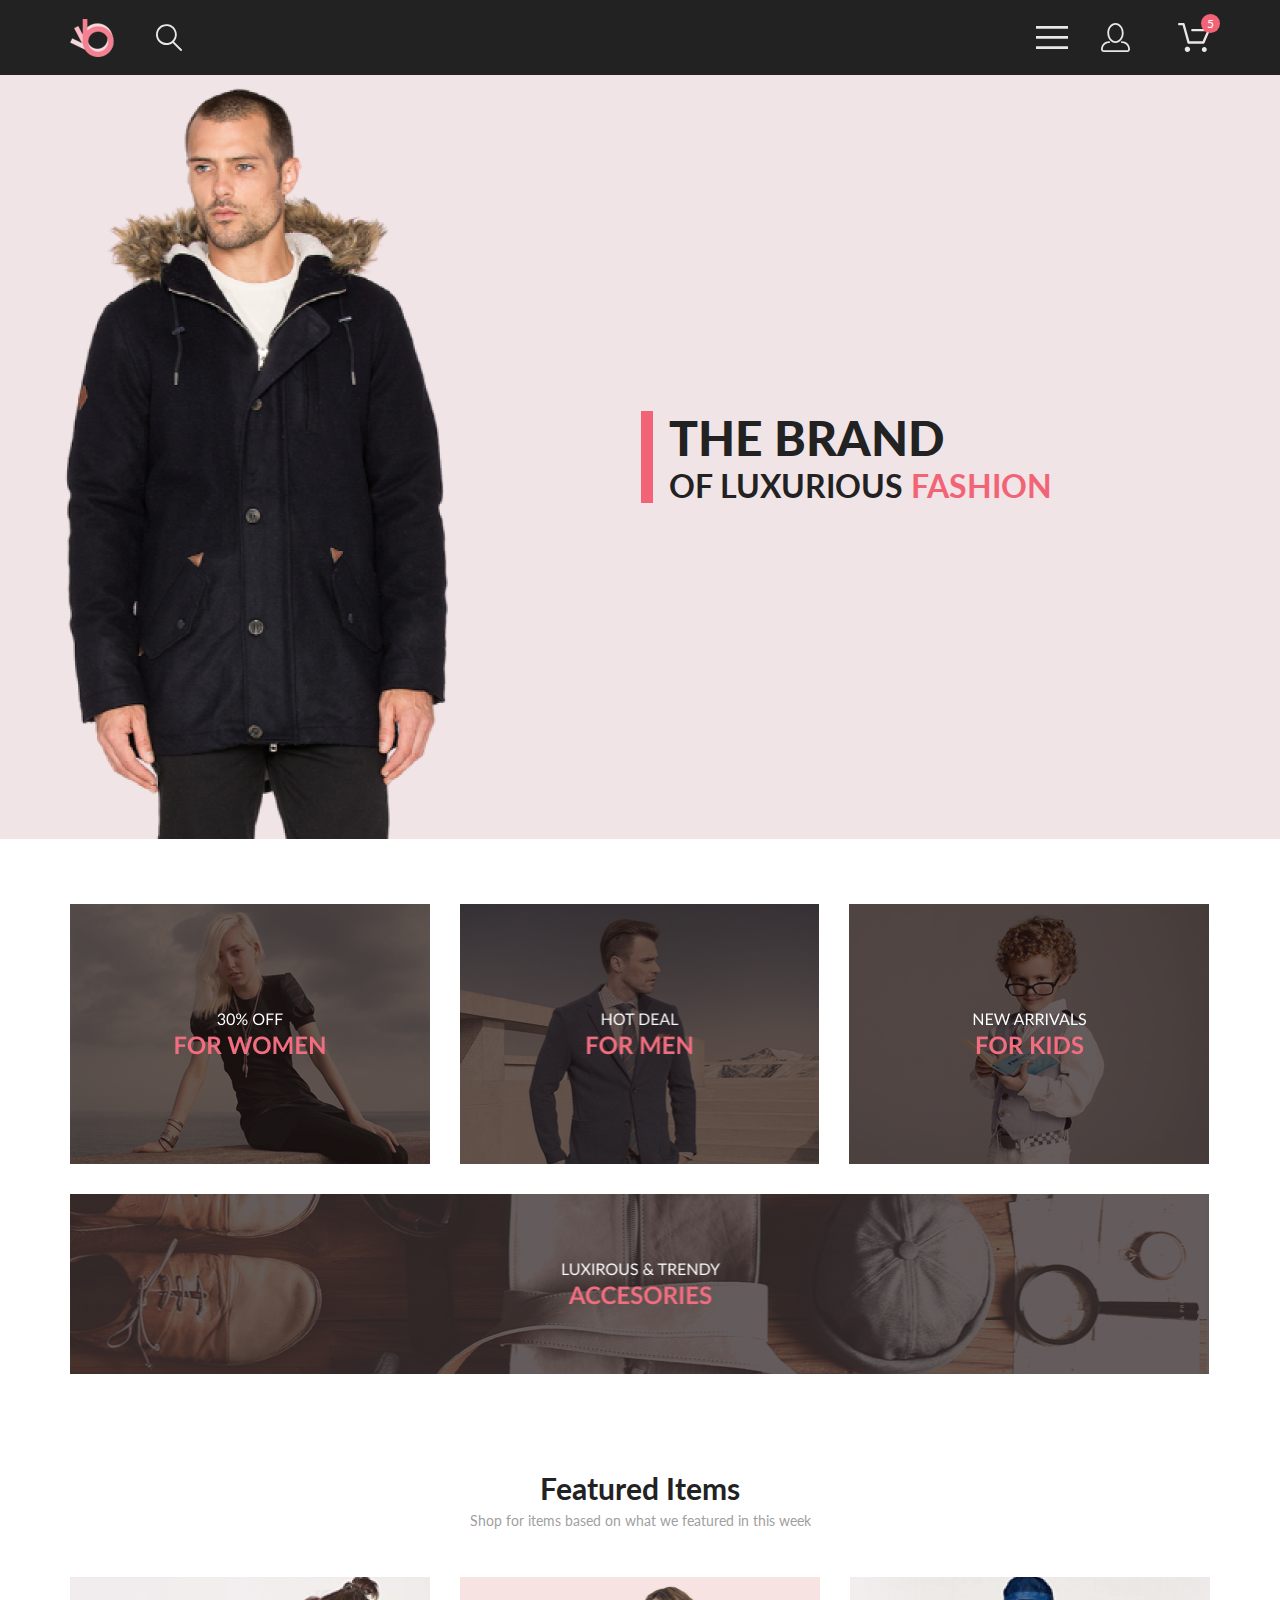
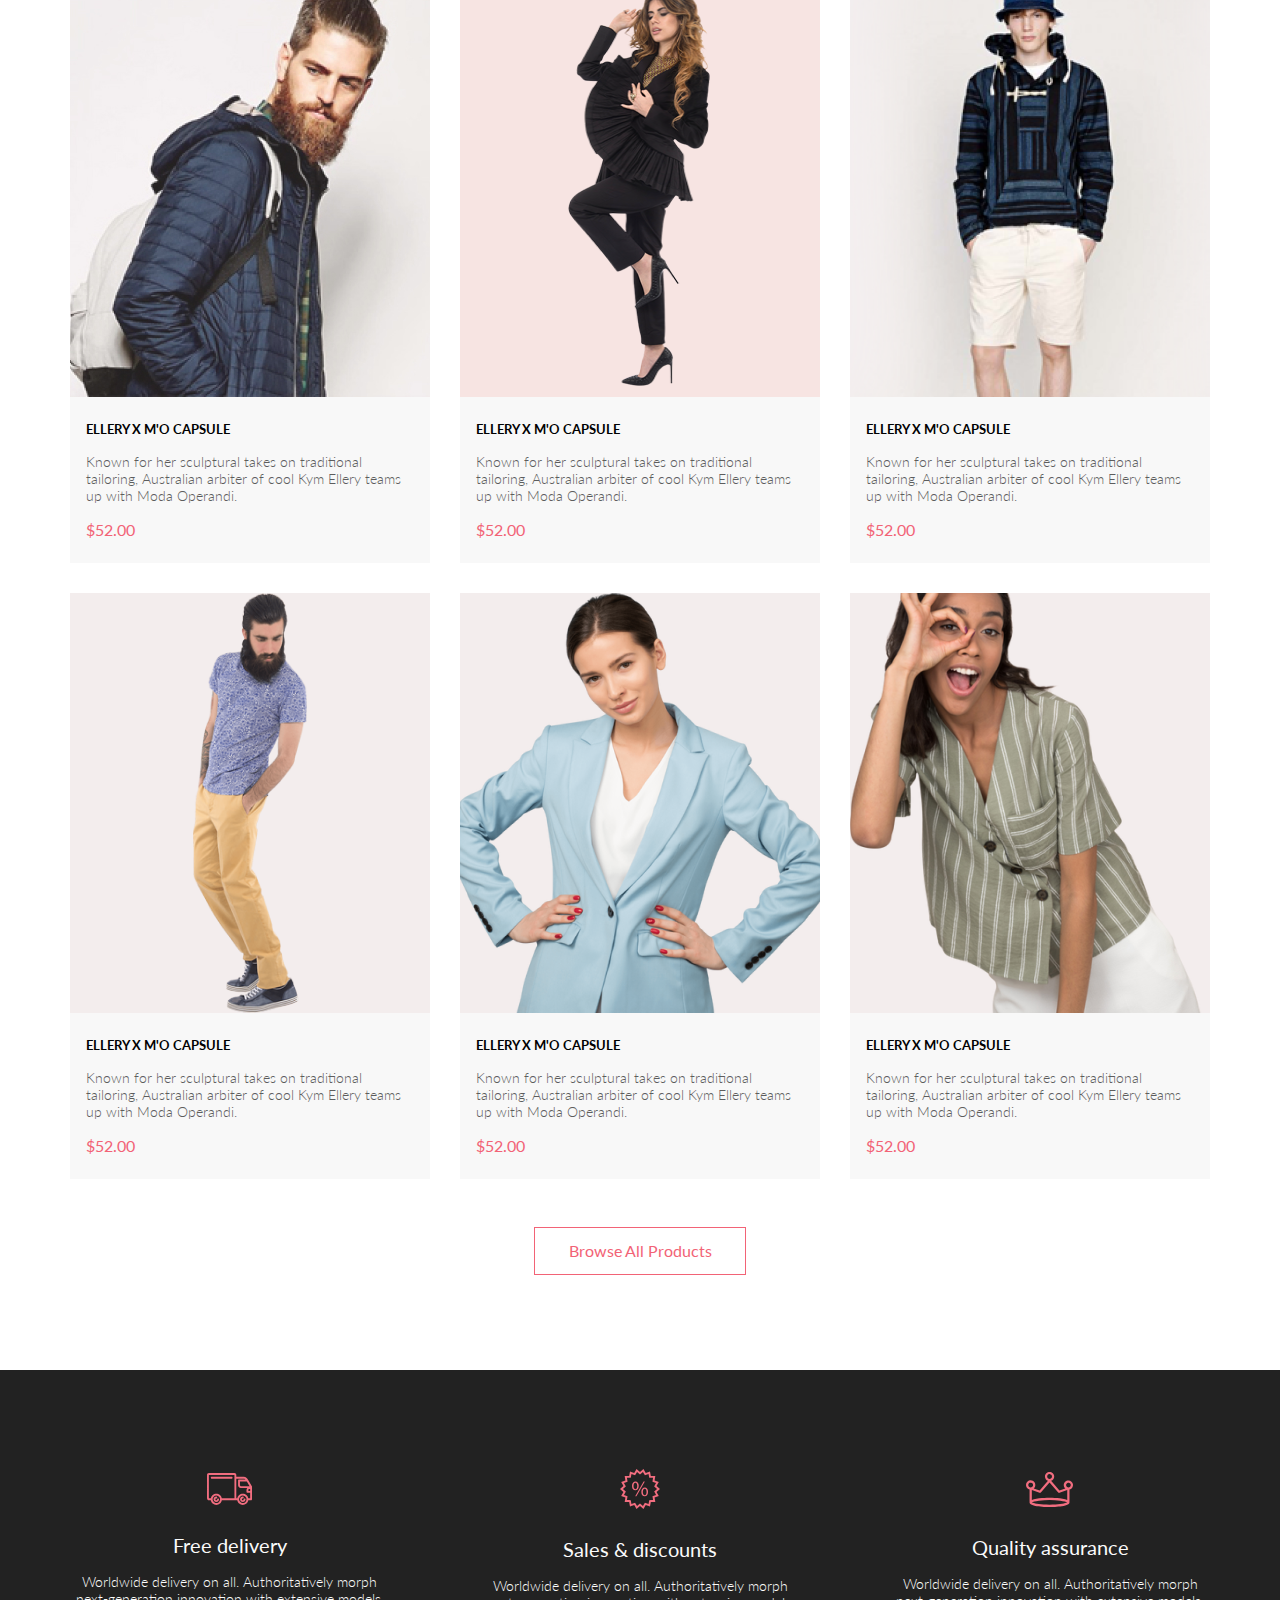
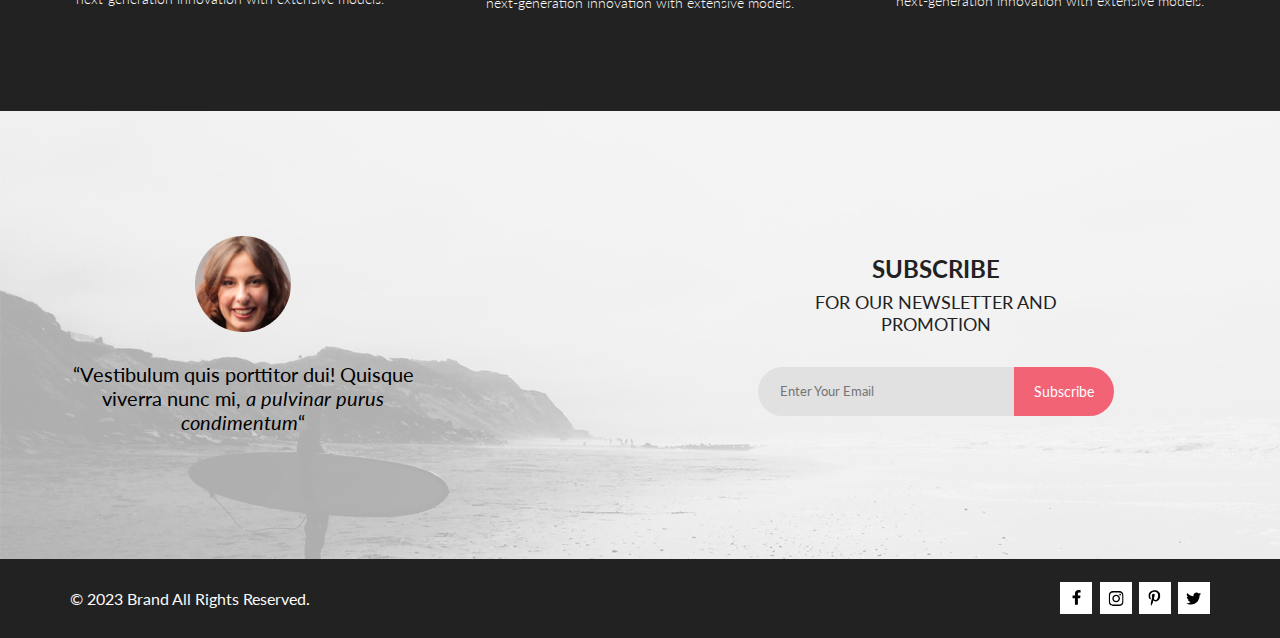
<file: index.html>
<!DOCTYPE html>
<html lang="en">

<head>
    <meta charset="UTF-8">
    <meta name="viewport" content="width=device-width, initial-scale=1.0">
    <link rel="stylesheet" href="style.css">
    <link href='https://fonts.googleapis.com/css?family=Lato:300,400,700' rel='stylesheet' type='text/css'>
    <title>Главная</title>
</head>

<body>
    <div class="header">
        <div class="container">
            <div class="header-items">
                <div class="header-group">
                    <a href="./index.html"><img src="./img/logo.png" alt="Logo" class="logo"></a>
                    <div class="search-bar"><img src="./img/search.svg" alt=""></div>
                </div>
                <div class="navigation">
                    <a href="#" class="menu"><img src="./img/menu.svg" alt=""></a>
                    <a href="#" class="profile"><img src="./img/profile.svg" alt=""></a>
                    <a href="#" class="cart">
                        <img src="./img/cart.svg" alt="">
                        <div class="item-amount">5</div>
                    </a>
                </div>
            </div>
        </div>
    </div>
    <div class="top">
        <div class="container">
            <div class="top-items">
                <img src="./img/hero-image.png" alt="Main image" class="hero-image">
                <div class="hero-title-group">
                    <div class="pink-bar"></div>
                    <div class="hero-text-group">
                        <h1 class="hero-title">THE BRAND</h1>
                        <h2 class="hero-text">OF LUXURIOUS <span class="fashion">FASHION</span></h2>
                    </div>
                </div>
            </div>
        </div>
    </div>
    <div class="container-body">
        <div class="container">
            <div class="categories">
                <div class="category-women item"><a href="#"><img src="./img/women.png" alt=""></a></div>
                <div class="category-women-tablet item"><a href="#"><img src="./img/women-tablet.png" alt=""></a></div>
                <div class="category-men item"><a href="#"><img src="./img/men.jpg" alt=""></a></div>
                <div class="category-men-tablet item"><a href="#"><img src="./img/men-tablet.png" alt=""></a></div>
                <div class="category-kids item"><a href="#"><img src="./img/kids.png" alt=""></a></div>
                <div class="category-kids-tablet item"><a href="#"><img src="./img/kids-tablet.png" alt=""></a></div>
                <div class="category-accessories item"><a href="#"><img src="./img/accessories.png" alt=""></a></div>
                <div class="category-accessories-tablet item"><a href="#"><img src="./img/accessories-tablet.png" alt=""></a></div>
            </div>
            <div class="featured-items">
                <div class="featured-items-info">
                    <h3 class="featured-items-title">Featured Items</h3>
                    <p class="featured-items-text">Shop for items based on what we featured in this week</p>
                </div>
                <div class="featured-items-grid">
                    <a href="#">
                        <div class="item item-1">
                            <div class="item-img"><img src="./img/item1.jpg" alt="" class="item-main-img">
                                <div class="add-to-cart"><img src="./img/add-to-cart.png" alt=""><span>Add to
                                        Cart</span></div>
                            </div>
                            <div class="item-text-block">
                                <h4 class="item-title">ELLERY X M'O CAPSULE</h4>
                                <p class="item-text">Known for her sculptural takes on traditional tailoring, Australian
                                    arbiter
                                    of
                                    cool Kym Ellery teams up with Moda Operandi.</p>
                                <p class="item-price">$52.00</p>
                            </div>
                        </div>
                    </a>
                    <div class="item item-2">
                        <a href="#">
                            <div class="item-img"><img src="./img/item2.png" alt="" class="item-main-img">
                                <div class="add-to-cart"><img src="./img/add-to-cart.png" alt=""><span>Add to
                                        Cart</span></div>
                            </div>
                            <div class="item-text-block">
                                <h4 class="item-title">ELLERY X M'O CAPSULE</h4>
                                <p class="item-text">Known for her sculptural takes on traditional tailoring, Australian
                                    arbiter
                                    of
                                    cool Kym Ellery teams up with Moda Operandi.</p>
                                <p class="item-price">$52.00</p>
                            </div>
                        </a>
                    </div>
                    <div class="item item-3">
                        <a href="#">
                            <div class="item-img"><img src="./img/item3.png" alt="" class="item-main-img">
                                <div class="add-to-cart"><img src="./img/add-to-cart.png" alt=""><span>Add to
                                        Cart</span></div>
                            </div>
                            <div class="item-text-block">
                                <h4 class="item-title">ELLERY X M'O CAPSULE</h4>
                                <p class="item-text">Known for her sculptural takes on traditional tailoring, Australian
                                    arbiter
                                    of
                                    cool Kym Ellery teams up with Moda Operandi.</p>
                                <p class="item-price">$52.00</p>
                            </div>
                        </a>
                    </div>
                    <div class="item item-4">
                        <a href="#">
                            <div class="item-img"><img src="./img/item4.png" alt="" class="item-main-img">
                                <div class="add-to-cart"><img src="./img/add-to-cart.png" alt=""><span>Add to
                                        Cart</span></div>
                            </div>
                            <div class="item-text-block">
                                <h4 class="item-title">ELLERY X M'O CAPSULE</h4>
                                <p class="item-text">Known for her sculptural takes on traditional tailoring, Australian
                                    arbiter
                                    of
                                    cool Kym Ellery teams up with Moda Operandi.</p>
                                <p class="item-price">$52.00</p>
                            </div>
                        </a>
                    </div>
                    <div class="item item-5">
                        <a href="#">
                            <div class="item-img"><img src="./img/item5.png" alt="" class="item-main-img">
                                <div class="add-to-cart"><img src="./img/add-to-cart.png" alt=""><span>Add to
                                        Cart</span></div>
                            </div>
                            <div class="item-text-block">
                                <h4 class="item-title">ELLERY X M'O CAPSULE</h4>
                                <p class="item-text">Known for her sculptural takes on traditional tailoring, Australian
                                    arbiter
                                    of
                                    cool Kym Ellery teams up with Moda Operandi.</p>
                                <p class="item-price">$52.00</p>
                            </div>
                        </a>
                    </div>
                    <div class="item item-6">
                        <a href="#">
                            <div class="item-img"><img src="./img/item6.png" alt="" class="item-main-img">
                                <div class="add-to-cart"><img src="./img/add-to-cart.png" alt=""><span>Add to
                                        Cart</span></div>
                            </div>
                            <div class="item-text-block">
                                <h4 class="item-title">ELLERY X M'O CAPSULE</h4>
                                <p class="item-text">Known for her sculptural takes on traditional tailoring, Australian
                                    arbiter
                                    of
                                    cool Kym Ellery teams up with Moda Operandi.</p>
                                <p class="item-price">$52.00</p>
                            </div>
                        </a>
                    </div>
                </div>
                <div class="featured-items-button"><a href="#">Browse All Products</a></div>
            </div>
        </div>
    </div>
    <section class="services">
        <div class="container">
            <div class="services-items">
                <div class="services-item">
                    <img src="./img/services-icon-1.svg" alt="" class="services-icon">
                    <h3 class="services-title">Free delivery</h3>
                    <p class="services-text">Worldwide delivery on all. Authoritatively morph next-generation innovation
                        with
                        extensive models.</p>
                </div>
                <div class="services-item">
                    <img src="./img/services-icon-2.svg" alt="" class="services-icon">
                    <h3 class="services-title">Sales & discounts</h3>
                    <p class="services-text">Worldwide delivery on all. Authoritatively morph next-generation innovation
                        with
                        extensive models.</p>
                </div>
                <div class="services-item">
                    <img src="./img/services-icon-3.svg" alt="" class="services-icon">
                    <h3 class="services-title">Quality assurance</h3>
                    <p class="services-text">Worldwide delivery on all. Authoritatively morph next-generation innovation
                        with
                        extensive models.</p>
                </div>
            </div>
        </div>
    </section>
    <section class="subscribe">
        <div class="container">
            <div class="subscribe-items">
                <div class="customer">
                    <img src="./img/customer-pic.png" alt="" class="customer-pic">
                    <p class="customer-testimonial">“Vestibulum quis porttitor dui! Quisque viverra nunc mi, <span>a
                            pulvinar
                            purus
                            condimentum</span>“</p>
                </div>
                <div class="subscribe-block">
                    <h2 class="subscribe-title">SUBSCRIBE</h2>
                    <p class="subscribe-text">FOR OUR NEWSLETTER AND PROMOTION</p>
                    <div class="subscribe-email-form">
                        <input type="email" class="subscribe-email" placeholder="Enter Your Email">
                        <div class="subscribe-button">Subscribe</div>
                    </div>
                </div>
            </div>
        </div>
    </section>
    <footer>
        <div class="container">
            <div class="footer-items">
                <p class="copyright">© 2023 Brand All Rights Reserved.</p>
                <div class="socials">
                    <a href="#" class="socials-icon"><img src="./img/facebook.svg" alt="" class="facebook"></a>
                    <a href="#" class="socials-icon"><img src="./img/instagram.svg" alt="" class="instagram"></a>
                    <a href="#" class="socials-icon"><img src="./img/pinterest.svg" alt="" class="pinterest"></a>
                    <a href="#" class="socials-icon"><img src="./img/twitter.svg" alt="" class="twitter"></a>
                </div>
            </div>
        </div>
    </footer>
</body>

</html>
</file>
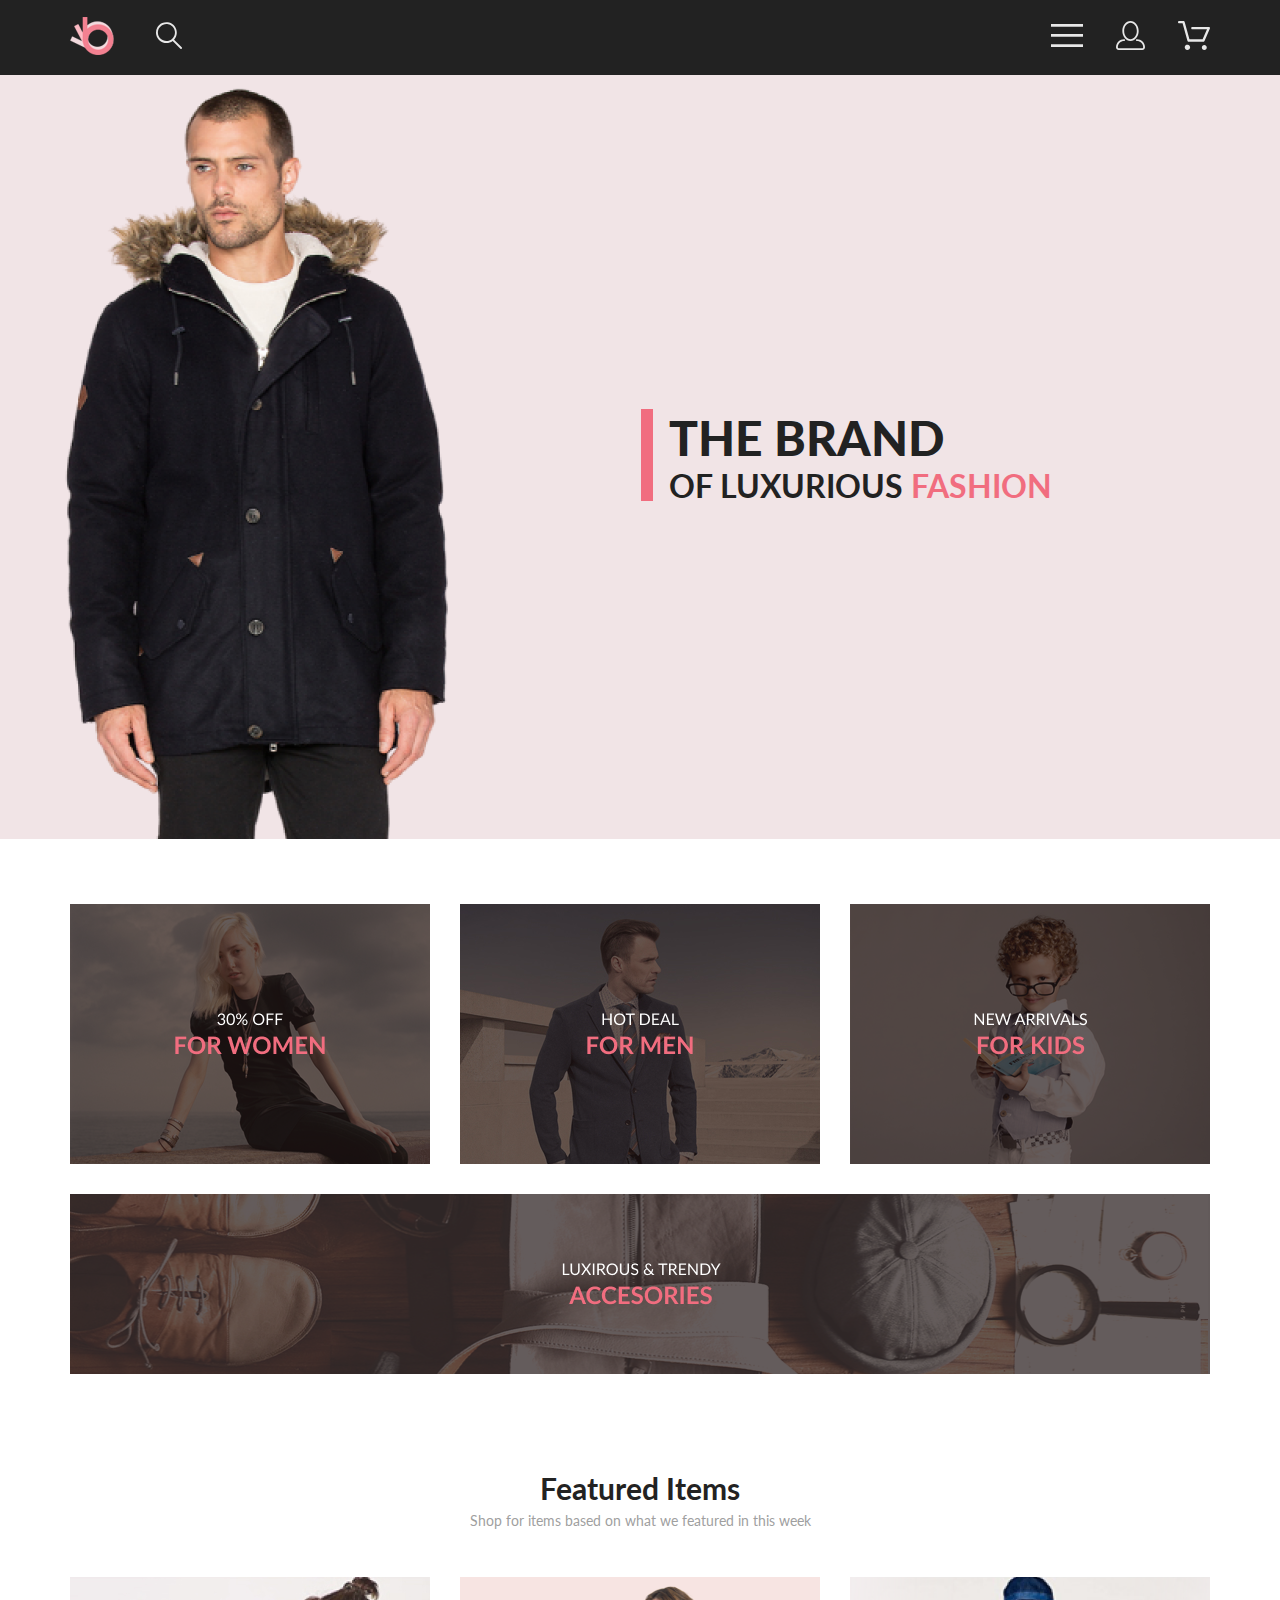
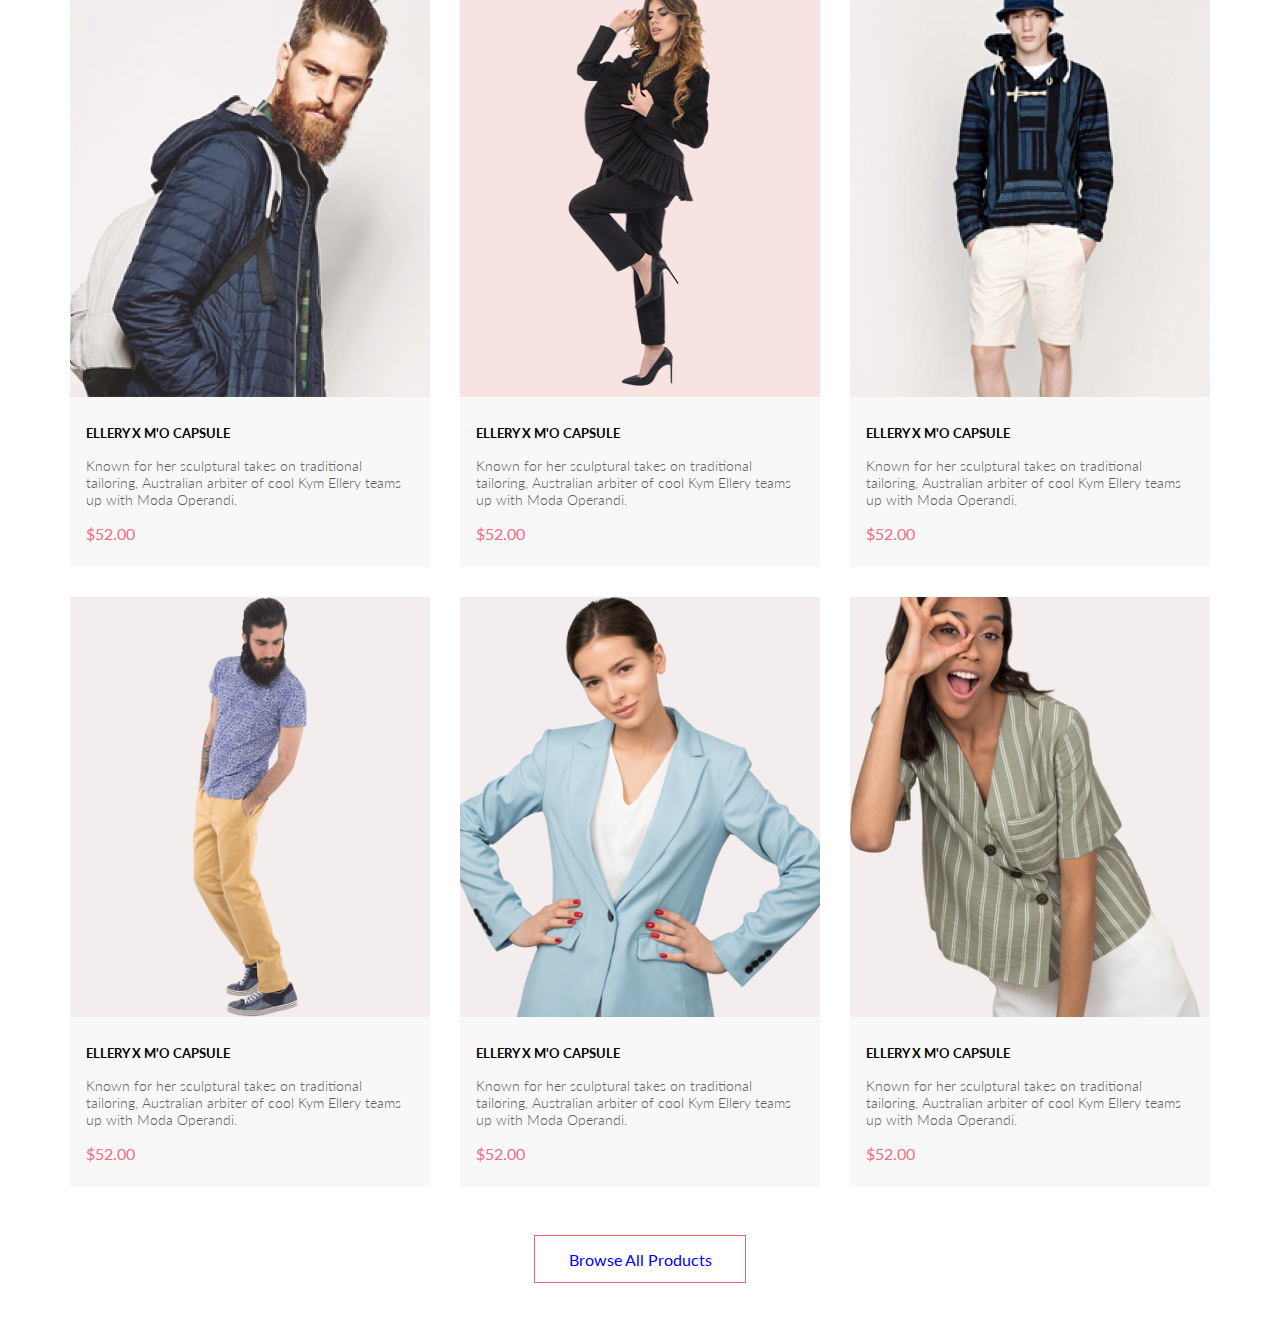
<file: HW11/index.html>
<!DOCTYPE html>
<html lang="en">

<head>
    <meta charset="UTF-8">
    <meta name="viewport" content="width=device-width, initial-scale=1.0">
    <link rel="stylesheet" href="style.css">
    <link href='https://fonts.googleapis.com/css?family=Lato:400,700' rel='stylesheet' type='text/css'>
    <title>Document</title>
</head>

<body>
    <div class="header">
        <div class="container">
            <div class="header-items">
                <div class="header-group">
                    <a href="./index.html"><img src="./img/logo.png" alt="Logo" class="logo"></a>
                    <div class="search-bar"><img src="./img/search.svg" alt=""></div>
                </div>
                <div class="navigation">
                    <a href="#"><img src="./img/menu.svg" alt="" class="menu"></a>
                    <a href="#"><img src="./img/profile.svg" alt="" class="profile"></a>
                    <a href="#"><img src="./img/cart.svg" alt="" class="cart"></a>
                </div>
            </div>
        </div>
    </div>
    <div class="top">
        <div class="container">
            <div class="top-items">
                <img src="./img/hero-image.png" alt="Main image" class="hero-image">
                <div class="hero-title-group">
                    <div class="pink-bar"></div>
                    <div class="hero-text-group">
                        <h1 class="hero-title">THE BRAND</h1>
                        <h2 class="hero-text">OF LUXURIOUS <span class="fashion">FASHION</span></h2>
                    </div>
                </div>
            </div>
        </div>
    </div>
    <div class="container-body">
        <div class="container">
            <div class="categories">
                <div class="category-women item"><a href="#"><img src="./img/women.png" alt=""></a></div>
                <div class="category-men item"><a href="#"><img src="./img/men.jpg" alt=""></a></div>
                <div class="category-kids item"><a href="#"><img src="./img/kids.png" alt=""></a></div>
                <div class="category-accessories item"><a href="#"><img src="./img/accessories.png" alt=""></a></div>
            </div>
            <div class="featured-items">
                <div class="featured-items-info">
                    <h3 class="featured-items-title">Featured Items</h3>
                    <p class="featured-items-text">Shop for items based on what we featured in this week</p>
                </div>
                <div class="featured-items-grid">
                    <a href="#">
                        <div class="item item-1">
                            <img src="./img/item1.jpg" alt="" class="item-img">
                            <div class="item-text-block">
                                <h4 class="item-title">ELLERY X M'O CAPSULE</h4>
                                <p class="item-text">Known for her sculptural takes on traditional tailoring, Australian
                                    arbiter
                                    of
                                    cool Kym Ellery teams up with Moda Operandi.</p>
                                <p class="item-price">$52.00</p>
                            </div>
                        </div>
                    </a>
                    <div class="item item-2">
                        <a href="#">
                            <img src="./img/item2.png" alt="" class="item-img">
                            <div class="item-text-block">
                                <h4 class="item-title">ELLERY X M'O CAPSULE</h4>
                                <p class="item-text">Known for her sculptural takes on traditional tailoring, Australian
                                    arbiter
                                    of
                                    cool Kym Ellery teams up with Moda Operandi.</p>
                                <p class="item-price">$52.00</p>
                            </div>
                        </a>
                    </div>
                    <div class="item item-3">
                        <a href="#">
                            <img src="./img/item3.png" alt="" class="item-img">
                            <div class="item-text-block">
                                <h4 class="item-title">ELLERY X M'O CAPSULE</h4>
                                <p class="item-text">Known for her sculptural takes on traditional tailoring, Australian
                                    arbiter
                                    of
                                    cool Kym Ellery teams up with Moda Operandi.</p>
                                <p class="item-price">$52.00</p>
                            </div>
                        </a>
                    </div>
                    <div class="item item-4">
                        <a href="#">
                            <img src="./img/item4.png" alt="" class="item-img">
                            <div class="item-text-block">
                                <h4 class="item-title">ELLERY X M'O CAPSULE</h4>
                                <p class="item-text">Known for her sculptural takes on traditional tailoring, Australian
                                    arbiter
                                    of
                                    cool Kym Ellery teams up with Moda Operandi.</p>
                                <p class="item-price">$52.00</p>
                            </div>
                        </a>
                    </div>
                    <div class="item item-5">
                        <a href="#">
                            <img src="./img/item5.png" alt="" class="item-img">
                            <div class="item-text-block">
                                <h4 class="item-title">ELLERY X M'O CAPSULE</h4>
                                <p class="item-text">Known for her sculptural takes on traditional tailoring, Australian
                                    arbiter
                                    of
                                    cool Kym Ellery teams up with Moda Operandi.</p>
                                <p class="item-price">$52.00</p>
                            </div>
                        </a>
                    </div>
                    <div class="item item-6">
                        <a href="#">
                            <img src="./img/item6.png" alt="" class="item-img">
                            <div class="item-text-block">
                                <h4 class="item-title">ELLERY X M'O CAPSULE</h4>
                                <p class="item-text">Known for her sculptural takes on traditional tailoring, Australian
                                    arbiter
                                    of
                                    cool Kym Ellery teams up with Moda Operandi.</p>
                                <p class="item-price">$52.00</p>
                            </div>
                        </a>
                    </div>
                </div>
                <div class="featured-items-button"><a href="#">Browse All Products</a></div>
            </div>
        </div>
    </div>
</body>

</html>
</file>
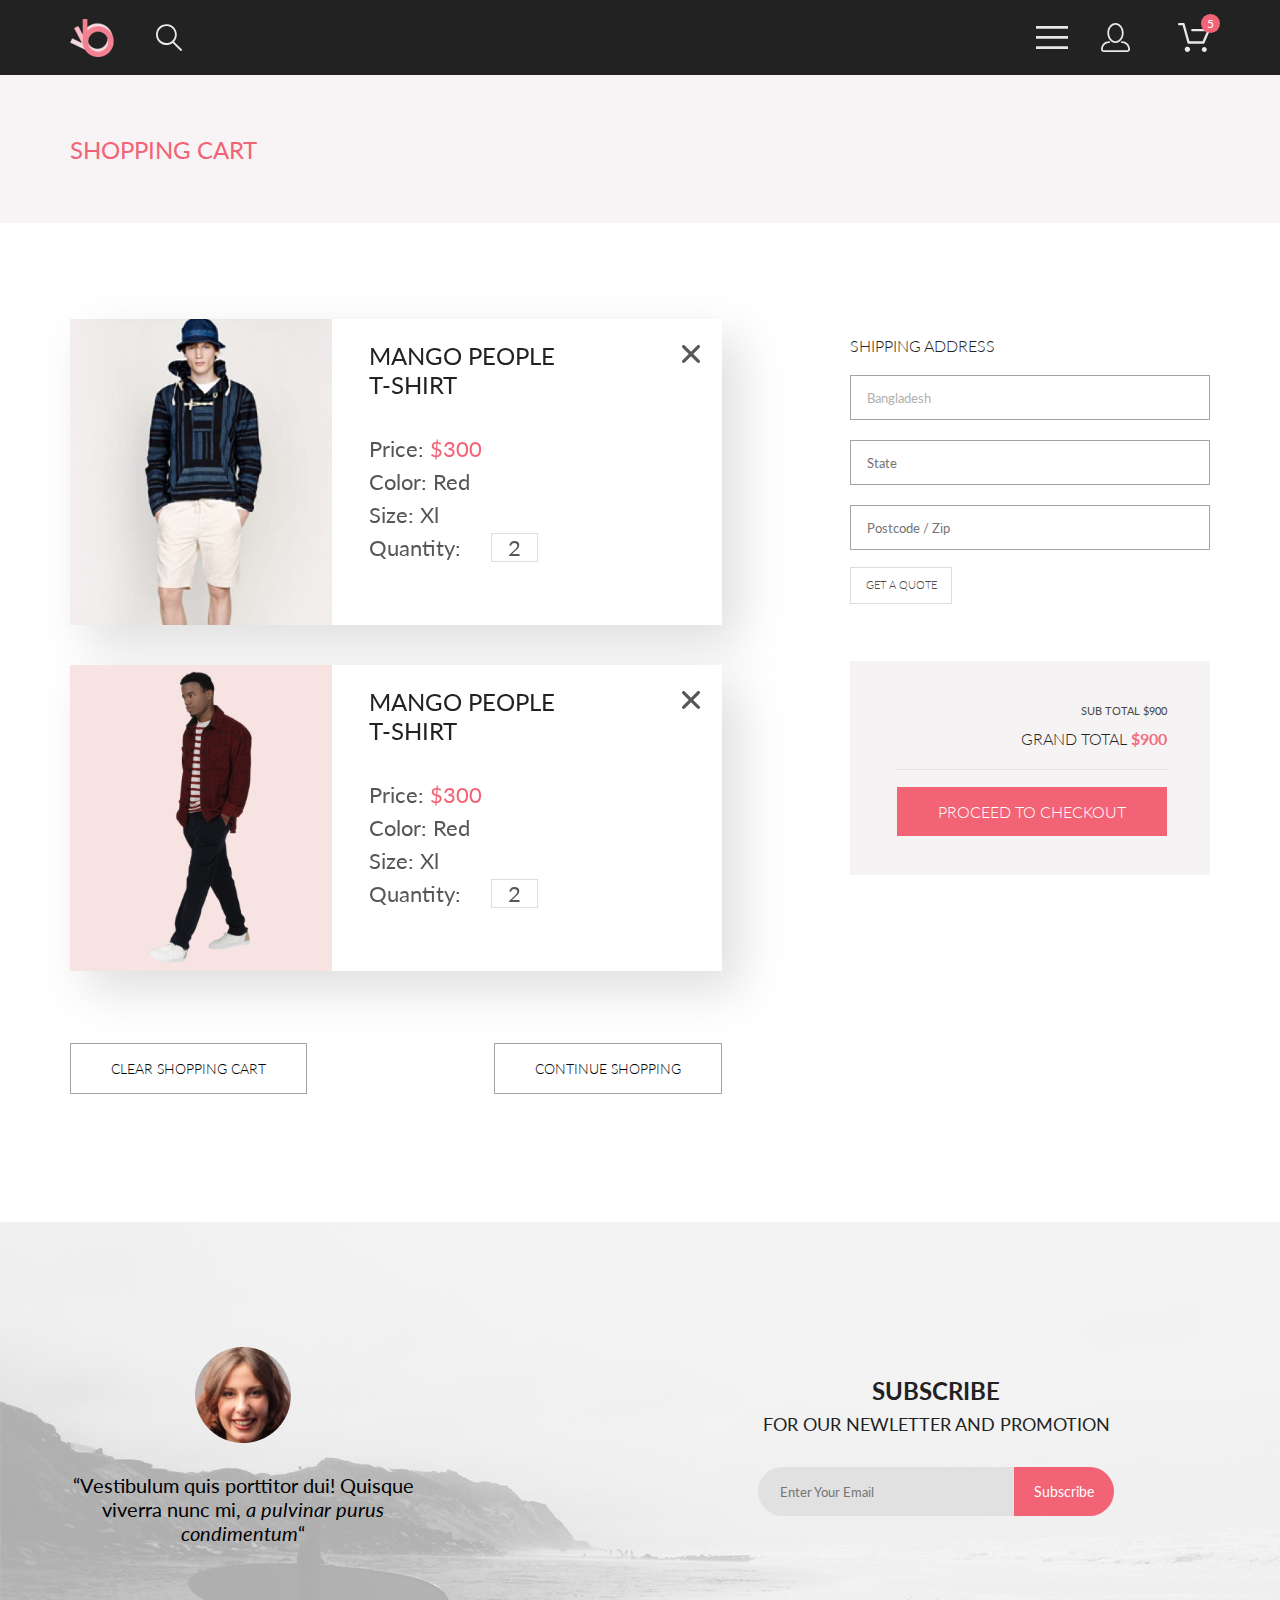
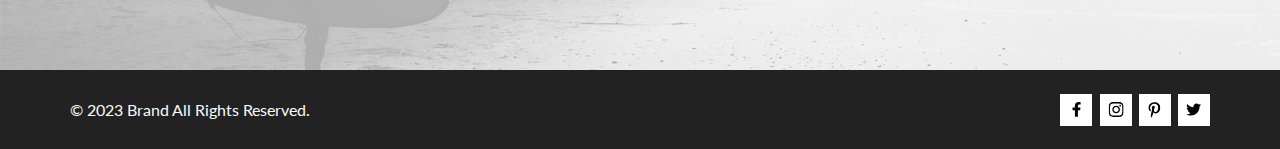
<file: cart.html>
<!DOCTYPE html>
<html lang="en">

<head>
    <meta charset="UTF-8">
    <meta name="viewport" content="width=device-width, initial-scale=1.0">
    <link rel="stylesheet" href="style.css">
    <link href='https://fonts.googleapis.com/css?family=Lato:300,400,700' rel='stylesheet' type='text/css'>
    <title>Shopping cart</title>
</head>

<body>
    <div class="header">
        <div class="container">
            <div class="header-items">
                <div class="header-group">
                    <a href="./index.html"><img src="./img/logo.png" alt="Logo" class="logo"></a>
                    <div class="search-bar"><img src="./img/search.svg" alt=""></div>
                </div>
                <div class="navigation">
                    <a href="#" class="menu"><img src="./img/menu.svg" alt=""></a>
                    <a href="#" class="profile"><img src="./img/profile.svg" alt=""></a>
                    <a href="#" class="cart">
                        <img src="./img/cart.svg" alt="">
                        <div class="item-amount">5</div>
                    </a>
                </div>
            </div>
        </div>
    </div>
    <div class="breadcrumbs">
        <div class="container">
            <div class="breadcrumbs-items">
                <div class="breadcrumbs-current">SHOPPING CART</div>
            </div>
        </div>
    </div>
    <div class="shopping-cart">
        <div class="container">
            <div class="shopping-cart-items">
                <div class="shopping-cart-items-left">
                    <div class="shopping-cart-content">
                        <div class="shopping-cart-item">
                            <img src="./img/item3.png" alt="">
                            <div class="shopping-cart-item-box">
                                <span class="shopping-cart-item-title">MANGO PEOPLE T-SHIRT</span>
                                <span class="shopping-cart-item-price">Price: <span
                                        class="shopping-cart-item-price-color">$300</span></span>
                                <span class="shopping-cart-item-color">Color: Red</span>
                                <span class="shopping-cart-item-size">Size: Xl</span>
                                <span class="shopping-cart-item-quantity">Quantity: <span
                                        class="shopping-cart-item-quantity-amount">2</span></span>
                                <div class="shopping-cart-item-close">
                                    <svg width="18" height="18" viewBox="0 0 18 18" fill="none"
                                        xmlns="http://www.w3.org/2000/svg">
                                        <path
                                            d="M11.2453 9L17.5302 2.71516C17.8285 2.41741 17.9962 2.01336 17.9966 1.59191C17.997 1.17045 17.8299 0.76611 17.5322 0.467833C17.2344 0.169555 16.8304 0.00177586 16.4089 0.00140366C15.9875 0.00103146 15.5831 0.168097 15.2848 0.465848L9 6.75069L2.71516 0.465848C2.41688 0.167571 2.01233 0 1.5905 0C1.16868 0 0.764125 0.167571 0.465848 0.465848C0.167571 0.764125 0 1.16868 0 1.5905C0 2.01233 0.167571 2.41688 0.465848 2.71516L6.75069 9L0.465848 15.2848C0.167571 15.5831 0 15.9877 0 16.4095C0 16.8313 0.167571 17.2359 0.465848 17.5342C0.764125 17.8324 1.16868 18 1.5905 18C2.01233 18 2.41688 17.8324 2.71516 17.5342L9 11.2493L15.2848 17.5342C15.5831 17.8324 15.9877 18 16.4095 18C16.8313 18 17.2359 17.8324 17.5342 17.5342C17.8324 17.2359 18 16.8313 18 16.4095C18 15.9877 17.8324 15.5831 17.5342 15.2848L11.2453 9Z"
                                            fill="#575757" />
                                    </svg>
                                </div>
                            </div>
                        </div>
                        <div class="shopping-cart-item">
                            <img src="./img/item7.png" alt="">
                            <div class="shopping-cart-item-box">
                                <span class="shopping-cart-item-title">MANGO PEOPLE T-SHIRT</span>
                                <span class="shopping-cart-item-price">Price: <span
                                        class="shopping-cart-item-price-color">$300</span></span>
                                <span class="shopping-cart-item-color">Color: Red</span>
                                <span class="shopping-cart-item-size">Size: Xl</span>
                                <span class="shopping-cart-item-quantity">Quantity: <span
                                        class="shopping-cart-item-quantity-amount">2</span></span>
                                <div class="shopping-cart-item-close">
                                    <svg width="18" height="18" viewBox="0 0 18 18" fill="none"
                                        xmlns="http://www.w3.org/2000/svg">
                                        <path
                                            d="M11.2453 9L17.5302 2.71516C17.8285 2.41741 17.9962 2.01336 17.9966 1.59191C17.997 1.17045 17.8299 0.76611 17.5322 0.467833C17.2344 0.169555 16.8304 0.00177586 16.4089 0.00140366C15.9875 0.00103146 15.5831 0.168097 15.2848 0.465848L9 6.75069L2.71516 0.465848C2.41688 0.167571 2.01233 0 1.5905 0C1.16868 0 0.764125 0.167571 0.465848 0.465848C0.167571 0.764125 0 1.16868 0 1.5905C0 2.01233 0.167571 2.41688 0.465848 2.71516L6.75069 9L0.465848 15.2848C0.167571 15.5831 0 15.9877 0 16.4095C0 16.8313 0.167571 17.2359 0.465848 17.5342C0.764125 17.8324 1.16868 18 1.5905 18C2.01233 18 2.41688 17.8324 2.71516 17.5342L9 11.2493L15.2848 17.5342C15.5831 17.8324 15.9877 18 16.4095 18C16.8313 18 17.2359 17.8324 17.5342 17.5342C17.8324 17.2359 18 16.8313 18 16.4095C18 15.9877 17.8324 15.5831 17.5342 15.2848L11.2453 9Z"
                                            fill="#575757" />
                                    </svg>
                                </div>
                            </div>
                        </div>
                    </div>
                    <div class="shopping-buttons">
                        <div class="shopping-buttons-clear">CLEAR SHOPPING CART</div>
                        <div class="shopping-buttons-continue">CONTINUE SHOPPING</div>
                    </div>
                </div>
                <div class="shopping-cart-items-right">
                    <div class="shopping-cart-address">
                        <div class="shopping-cart-address-title">SHIPPING ADDRESS</div>
                        <input type="text" class="country text-field text-field-gray" placeholder="Bangladesh">
                        <input type="text" class="state text-field" placeholder="State">
                        <input type="text" class="postcode text-field" placeholder="Postcode / Zip">
                        <div class="send"><span>GET A QUOTE</span></div>
                    </div>
                    <div class="checkout">
                        <div class="checkout-box">
                            <div class="sub-total">SUB TOTAL <span>$900</span></div>
                            <div class="grand-total">GRAND TOTAL <span>$900</span></div>
                            <div class="checkout-button">PROCEED TO CHECKOUT</div>
                        </div>
                    </div>
                </div>
            </div>
        </div>
    </div>
    <section class="subscribe">
        <div class="container">
            <div class="subscribe-items">
                <div class="customer">
                    <img src="./img/customer-pic.png" alt="" class="customer-pic">
                    <p class="customer-testimonial">“Vestibulum quis porttitor dui! Quisque viverra nunc mi, <span>a
                            pulvinar
                            purus
                            condimentum</span>“</p>
                </div>
                <div class="subscribe-block">
                    <h2 class="subscribe-title">SUBSCRIBE</h2>
                    <p class="subscribe-text">FOR OUR NEWLETTER AND PROMOTION</p>
                    <div class="subscribe-email-form">
                        <input type="email" class="subscribe-email" placeholder="Enter Your Email">
                        <div class="subscribe-button">Subscribe</div>
                    </div>
                </div>
            </div>
        </div>
    </section>
    <footer>
        <div class="container">
            <div class="footer-items">
                <p class="copyright">© 2023 Brand All Rights Reserved.</p>
                <div class="socials">
                    <a href="#" class="socials-icon"><img src="./img/facebook.svg" alt="" class="facebook"></a>
                    <a href="#" class="socials-icon"><img src="./img/instagram.svg" alt="" class="instagram"></a>
                    <a href="#" class="socials-icon"><img src="./img/pinterest.svg" alt="" class="pinterest"></a>
                    <a href="#" class="socials-icon"><img src="./img/twitter.svg" alt="" class="twitter"></a>
                </div>
            </div>
        </div>
    </footer>
</body>

</html>
</file>
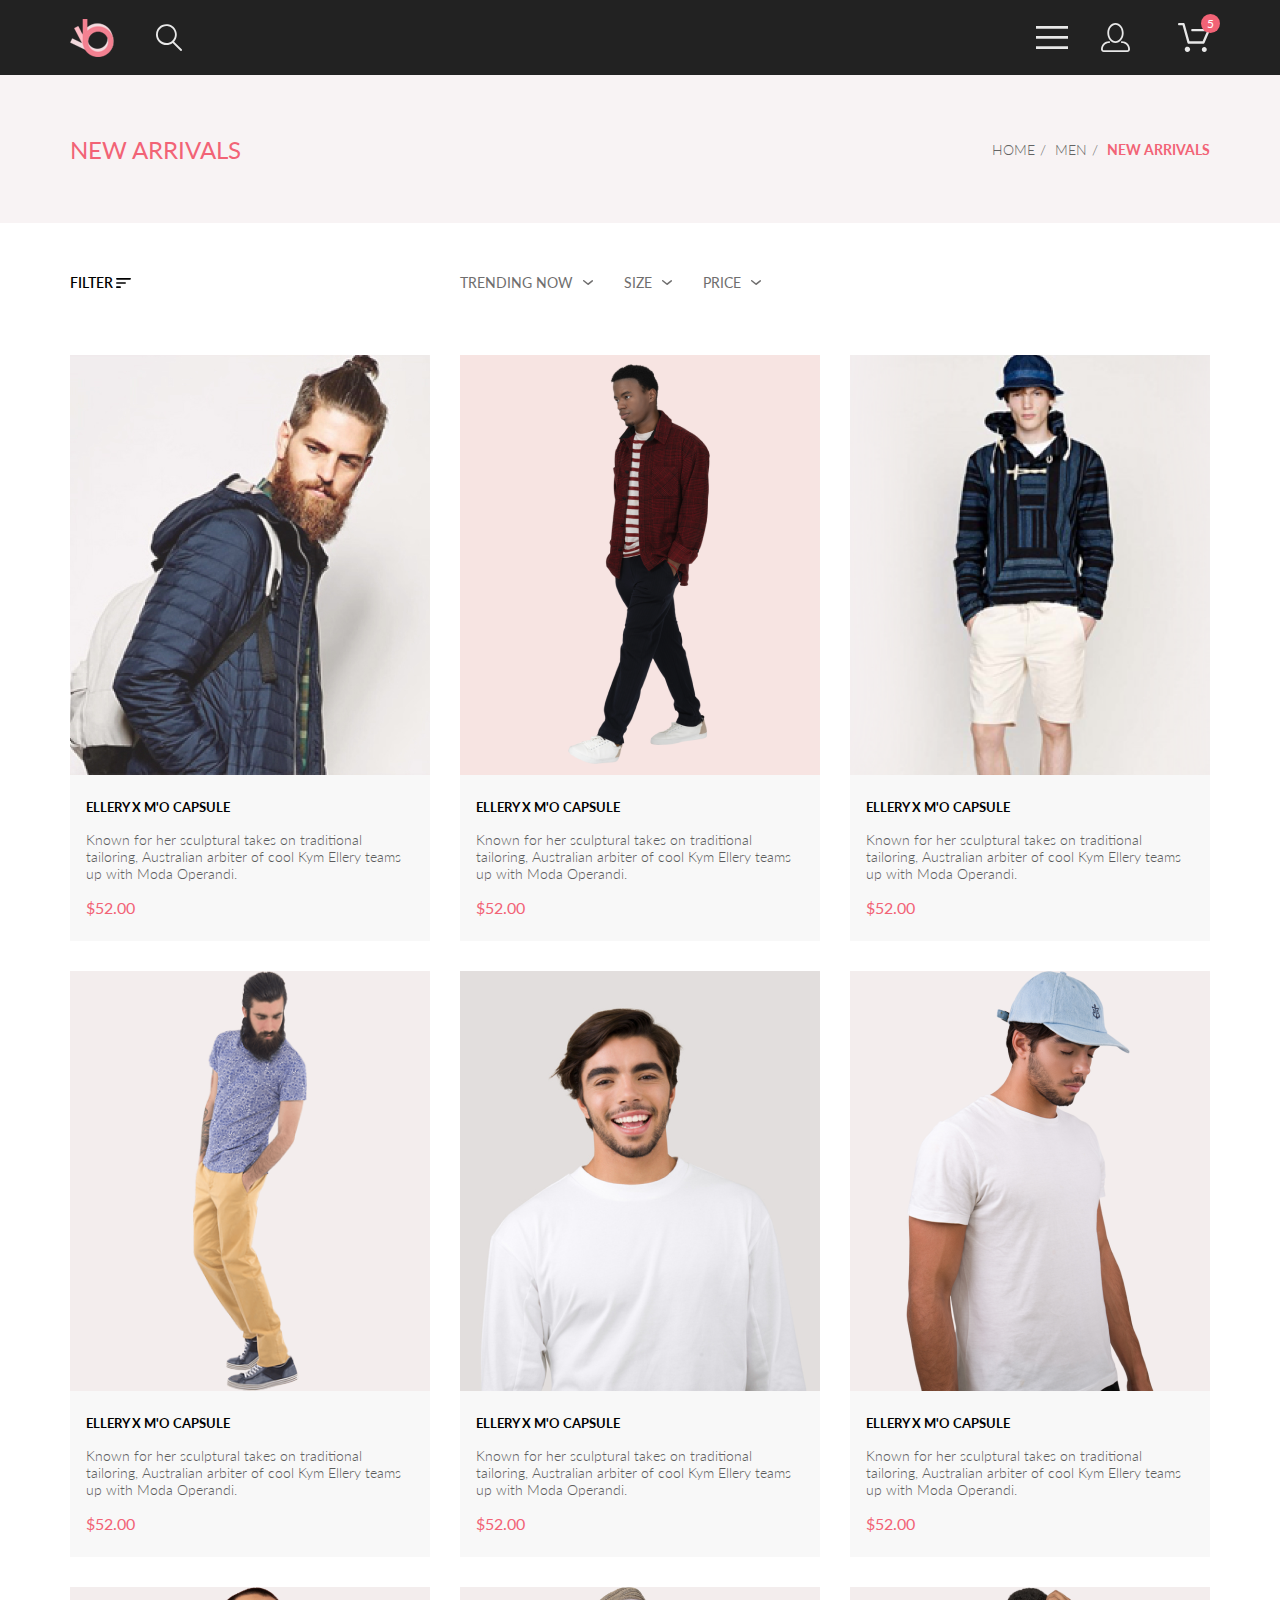
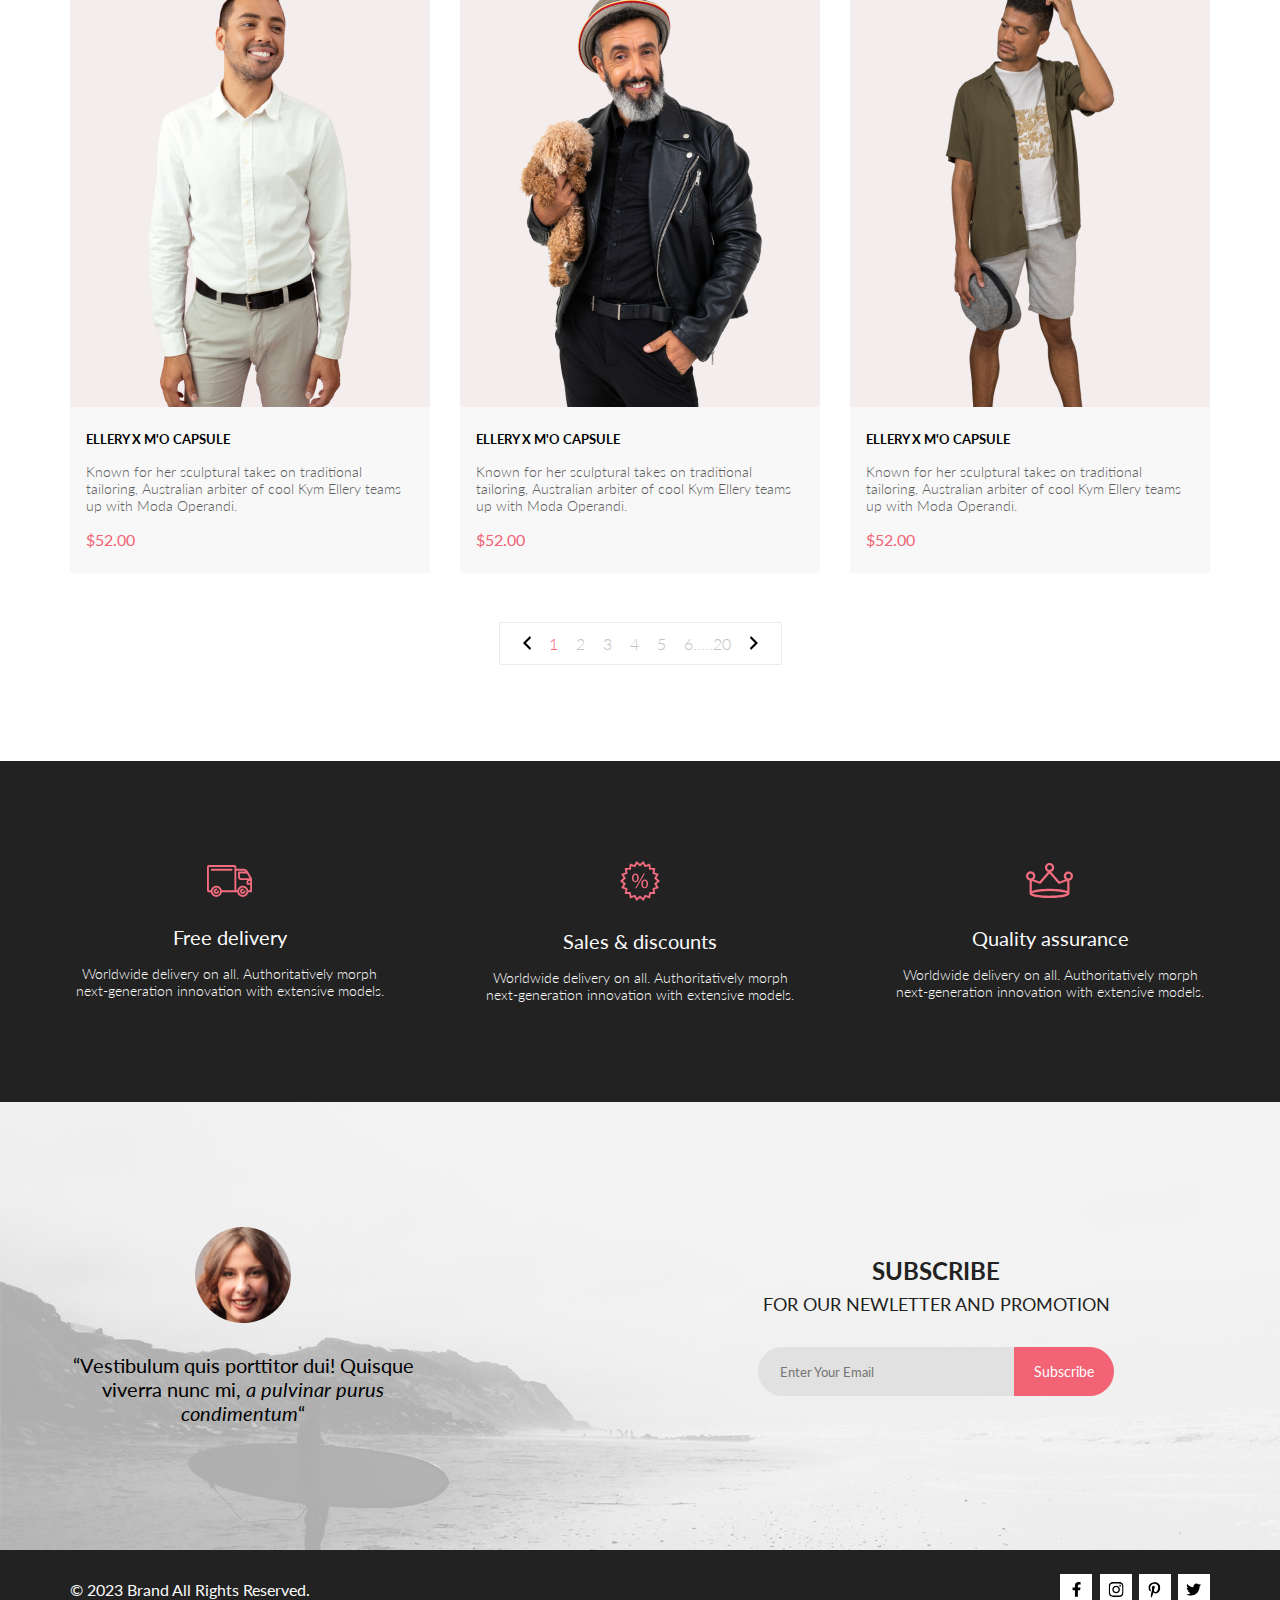
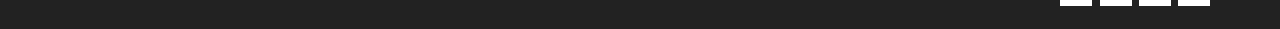
<file: catalogue.html>
<!DOCTYPE html>
<html lang="en">

<head>
    <meta charset="UTF-8">
    <meta name="viewport" content="width=device-width, initial-scale=1.0">
    <link rel="stylesheet" href="style.css">
    <link href='https://fonts.googleapis.com/css?family=Lato:300,400,700' rel='stylesheet' type='text/css'>
    <title>Каталог</title>
</head>

<body>
    <div class="header">
        <div class="container">
            <div class="header-items">
                <div class="header-group">
                    <a href="./index.html"><img src="./img/logo.png" alt="Logo" class="logo"></a>
                    <div class="search-bar"><img src="./img/search.svg" alt=""></div>
                </div>
                <div class="navigation">
                    <a href="#" class="menu"><img src="./img/menu.svg" alt=""></a>
                    <a href="#" class="profile"><img src="./img/profile.svg" alt=""></a>
                    <a href="#" class="cart">
                        <img src="./img/cart.svg" alt="">
                        <div class="item-amount">5</div>
                    </a>
                </div>
            </div>
        </div>
    </div>

    <div class="breadcrumbs">
        <div class="container">
            <div class="breadcrumbs-items">
                <div class="breadcrumbs-current">NEW ARRIVALS</div>
                <div class="breadcrumbs-links">
                    <a href="./index.html" class="home">HOME</a>
                    <a href="" class="men">MEN</a>
                    <a href="" class="new-arrivals">NEW ARRIVALS</a>
                </div>
            </div>
        </div>
    </div>



    <div class="container-body">
        <div class="container">
            <div class="filter-section">
                <details class="filter">
                    <summary class="filter-summary">
                        <span class="filter-heading">FILTER</span>
                        <svg width="15" height="10" viewBox="0 0 15 10" fill="none" xmlns="http://www.w3.org/2000/svg">
                            <path
                                d="M0.833333 10H4.16667C4.625 10 5 9.625 5 9.16667C5 8.70833 4.625 8.33333 4.16667 8.33333H0.833333C0.375 8.33333 0 8.70833 0 9.16667C0 9.625 0.375 10 0.833333 10ZM0 0.833333C0 1.29167 0.375 1.66667 0.833333 1.66667H14.1667C14.625 1.66667 15 1.29167 15 0.833333C15 0.375 14.625 0 14.1667 0H0.833333C0.375 0 0 0.375 0 0.833333ZM0.833333 5.83333H9.16667C9.625 5.83333 10 5.45833 10 5C10 4.54167 9.625 4.16667 9.16667 4.16667H0.833333C0.375 4.16667 0 4.54167 0 5C0 5.45833 0.375 5.83333 0.833333 5.83333Z"
                                fill="black" />
                        </svg>
                    </summary>
                    <details class="filter-category">
                        <summary class="filter-category-summary"><span class="filter-category-heading">CATEGORY</span>
                        </summary>
                        <div class="filter-category-items">
                            <a href="">Accessories</a>
                            <a href="">Bags</a>
                            <a href="">Denim</a>
                            <a href="">Hoodies & Sweatshirts</a>
                            <a href="">Jackets & Coats</a>
                            <a href="">Polos</a>
                            <a href="">Shirts</a>
                            <a href="">Shoes</a>
                            <a href="">Sweaters & Knits</a>
                            <a href="">T-Shirts</a>
                            <a href="">Tanks</a>
                        </div>
                    </details>
                    <details class="filter-category">
                        <summary class="filter-category-summary"><span class="filter-category-heading">BRAND</span>
                        </summary>
                        <div class="filter-category-items">
                            <a href="">Accessories</a>
                            <a href="">Bags</a>
                            <a href="">Denim</a>
                            <a href="">Hoodies & Sweatshirts</a>
                            <a href="">Jackets & Coats</a>
                            <a href="">Polos</a>
                            <a href="">Shirts</a>
                            <a href="">Shoes</a>
                            <a href="">Sweaters & Knits</a>
                            <a href="">T-Shirts</a>
                            <a href="">Tanks</a>
                        </div>
                    </details>
                    <details class="filter-category">
                        <summary class="filter-category-summary"><span class="filter-category-heading">DESIGNER</span>
                        </summary>
                        <div class="filter-category-items">
                            <a href="">Accessories</a>
                            <a href="">Bags</a>
                            <a href="">Denim</a>
                            <a href="">Hoodies & Sweatshirts</a>
                            <a href="">Jackets & Coats</a>
                            <a href="">Polos</a>
                            <a href="">Shirts</a>
                            <a href="">Shoes</a>
                            <a href="">Sweaters & Knits</a>
                            <a href="">T-Shirts</a>
                            <a href="">Tanks</a>
                        </div>
                    </details>
                </details>
                <div class="sort">
                    <details class="sort-trending-now">
                        <summary class="sort-trending-now-summary"><span>TRENDING NOW</span>
                            <svg width="11" height="6" viewBox="0 0 11 6" fill="none"
                                xmlns="http://www.w3.org/2000/svg">
                                <path
                                    d="M5.00214 5.00214C4.83521 5.00247 4.67343 4.94433 4.54488 4.83782L0.258102 1.2655C0.112196 1.14422 0.0204417 0.969958 0.00302325 0.781035C-0.0143952 0.592112 0.0439493 0.404007 0.165221 0.258101C0.286493 0.112196 0.460759 0.0204417 0.649682 0.00302327C0.838605 -0.0143952 1.02671 0.043949 1.17262 0.165221L5.00214 3.36602L8.83167 0.279536C8.90475 0.220188 8.98884 0.175869 9.0791 0.149125C9.16937 0.122382 9.26403 0.113741 9.35764 0.1237C9.45126 0.133659 9.54198 0.162021 9.6246 0.207156C9.70722 0.252292 9.7801 0.313311 9.83906 0.386705C9.90449 0.460167 9.95405 0.546351 9.98462 0.639855C10.0152 0.733359 10.0261 0.83217 10.0167 0.930097C10.0073 1.02802 9.97784 1.12296 9.93005 1.20895C9.88227 1.29494 9.81723 1.37013 9.73904 1.42982L5.45225 4.88068C5.32002 4.97036 5.16154 5.01312 5.00214 5.00214Z"
                                    fill="#6F6E6E" />
                            </svg></summary>
                    </details>
                    <details class="sort-size">
                        <summary class="sort-size-summary"><span>SIZE</span>
                            <svg width="11" height="6" viewBox="0 0 11 6" fill="none"
                                xmlns="http://www.w3.org/2000/svg">
                                <path
                                    d="M5.00214 5.00214C4.83521 5.00247 4.67343 4.94433 4.54488 4.83782L0.258102 1.2655C0.112196 1.14422 0.0204417 0.969958 0.00302325 0.781035C-0.0143952 0.592112 0.0439493 0.404007 0.165221 0.258101C0.286493 0.112196 0.460759 0.0204417 0.649682 0.00302327C0.838605 -0.0143952 1.02671 0.043949 1.17262 0.165221L5.00214 3.36602L8.83167 0.279536C8.90475 0.220188 8.98884 0.175869 9.0791 0.149125C9.16937 0.122382 9.26403 0.113741 9.35764 0.1237C9.45126 0.133659 9.54198 0.162021 9.6246 0.207156C9.70722 0.252292 9.7801 0.313311 9.83906 0.386705C9.90449 0.460167 9.95405 0.546351 9.98462 0.639855C10.0152 0.733359 10.0261 0.83217 10.0167 0.930097C10.0073 1.02802 9.97784 1.12296 9.93005 1.20895C9.88227 1.29494 9.81723 1.37013 9.73904 1.42982L5.45225 4.88068C5.32002 4.97036 5.16154 5.01312 5.00214 5.00214Z"
                                    fill="#6F6E6E" />
                            </svg></summary>
                        <div class="sort-size-box">
                            <div class="sort-size-box-content">
                                <label for="size-checkbox-1"><input type="checkbox" id="size-checkbox-1">XS</label>
                                <label for="size-checkbox-2"><input type="checkbox" id="size-checkbox-2">S</label>
                                <label for="size-checkbox-3"><input type="checkbox" id="size-checkbox-3">M</label>
                                <label for="size-checkbox-4"><input type="checkbox" id="size-checkbox-4">L</label>
                            </div>
                        </div>
                    </details>
                    <details class="sort-price">
                        <summary class="sort-price-summary"><span>PRICE</span>
                            <svg width="11" height="6" viewBox="0 0 11 6" fill="none"
                                xmlns="http://www.w3.org/2000/svg">
                                <path
                                    d="M5.00214 5.00214C4.83521 5.00247 4.67343 4.94433 4.54488 4.83782L0.258102 1.2655C0.112196 1.14422 0.0204417 0.969958 0.00302325 0.781035C-0.0143952 0.592112 0.0439493 0.404007 0.165221 0.258101C0.286493 0.112196 0.460759 0.0204417 0.649682 0.00302327C0.838605 -0.0143952 1.02671 0.043949 1.17262 0.165221L5.00214 3.36602L8.83167 0.279536C8.90475 0.220188 8.98884 0.175869 9.0791 0.149125C9.16937 0.122382 9.26403 0.113741 9.35764 0.1237C9.45126 0.133659 9.54198 0.162021 9.6246 0.207156C9.70722 0.252292 9.7801 0.313311 9.83906 0.386705C9.90449 0.460167 9.95405 0.546351 9.98462 0.639855C10.0152 0.733359 10.0261 0.83217 10.0167 0.930097C10.0073 1.02802 9.97784 1.12296 9.93005 1.20895C9.88227 1.29494 9.81723 1.37013 9.73904 1.42982L5.45225 4.88068C5.32002 4.97036 5.16154 5.01312 5.00214 5.00214Z"
                                    fill="#6F6E6E" />
                            </svg></summary>
                    </details>
                </div>
            </div>
            <div class="featured-items">
                <div class="featured-items-grid">
                    <div class="item item-4">
                        <a href="#">
                            <div class="item-img"><img src="./img/item1.jpg" alt="" class="item-main-img">
                                <div class="add-to-cart"><img src="./img/add-to-cart.png" alt=""><span>Add to
                                        Cart</span></div>
                            </div>
                            <div class="item-text-block">
                                <h4 class="item-title">ELLERY X M'O CAPSULE</h4>
                                <p class="item-text">Known for her sculptural takes on traditional tailoring, Australian
                                    arbiter
                                    of
                                    cool Kym Ellery teams up with Moda Operandi.</p>
                                <p class="item-price">$52.00</p>
                            </div>
                        </a>
                    </div>
                    <div class="item item-3">
                        <a href="#">
                            <div class="item-img"><img src="./img/item7.png" alt="" class="item-main-img">
                                <div class="add-to-cart"><img src="./img/add-to-cart.png" alt=""><span>Add to
                                        Cart</span></div>
                            </div>
                            <div class="item-text-block">
                                <h4 class="item-title">ELLERY X M'O CAPSULE</h4>
                                <p class="item-text">Known for her sculptural takes on traditional tailoring, Australian
                                    arbiter
                                    of
                                    cool Kym Ellery teams up with Moda Operandi.</p>
                                <p class="item-price">$52.00</p>
                            </div>
                        </a>
                    </div>
                    <div class="item item-6 catalogue-hide-med catalogue-hide-low">
                        <a href="#">
                            <div class="item-img"><img src="./img/item3.png" alt="" class="item-main-img">
                                <div class="add-to-cart"><img src="./img/add-to-cart.png" alt=""><span>Add to
                                        Cart</span></div>
                            </div>
                            <div class="item-text-block">
                                <h4 class="item-title">ELLERY X M'O CAPSULE</h4>
                                <p class="item-text">Known for her sculptural takes on traditional tailoring, Australian
                                    arbiter
                                    of
                                    cool Kym Ellery teams up with Moda Operandi.</p>
                                <p class="item-price">$52.00</p>
                            </div>
                        </a>
                    </div>
                    <div class="item item-6">
                        <a href="#">
                            <div class="item-img"><img src="./img/item4.png" alt="" class="item-main-img">
                                <div class="add-to-cart"><img src="./img/add-to-cart.png" alt=""><span>Add to
                                        Cart</span></div>
                            </div>
                            <div class="item-text-block">
                                <h4 class="item-title">ELLERY X M'O CAPSULE</h4>
                                <p class="item-text">Known for her sculptural takes on traditional tailoring, Australian
                                    arbiter
                                    of
                                    cool Kym Ellery teams up with Moda Operandi.</p>
                                <p class="item-price">$52.00</p>
                            </div>
                        </a>
                    </div>
                    <div class="item item-6">
                        <a href="#">
                            <div class="item-img"><img src="./img/item8.png" alt="" class="item-main-img">
                                <div class="add-to-cart"><img src="./img/add-to-cart.png" alt=""><span>Add to
                                        Cart</span></div>
                            </div>
                            <div class="item-text-block">
                                <h4 class="item-title">ELLERY X M'O CAPSULE</h4>
                                <p class="item-text">Known for her sculptural takes on traditional tailoring, Australian
                                    arbiter
                                    of
                                    cool Kym Ellery teams up with Moda Operandi.</p>
                                <p class="item-price">$52.00</p>
                            </div>
                        </a>
                    </div>
                    <div class="item item-6">
                        <a href="#">
                            <div class="item-img"><img src="./img/item9.png" alt="" class="item-main-img">
                                <div class="add-to-cart"><img src="./img/add-to-cart.png" alt=""><span>Add to
                                        Cart</span></div>
                            </div>
                            <div class="item-text-block">
                                <h4 class="item-title">ELLERY X M'O CAPSULE</h4>
                                <p class="item-text">Known for her sculptural takes on traditional tailoring, Australian
                                    arbiter
                                    of
                                    cool Kym Ellery teams up with Moda Operandi.</p>
                                <p class="item-price">$52.00</p>
                            </div>
                        </a>
                    </div>
                    <div class="item item-6">
                        <a href="#">
                            <div class="item-img"><img src="./img/item10.png" alt="" class="item-main-img">
                                <div class="add-to-cart"><img src="./img/add-to-cart.png" alt=""><span>Add to
                                        Cart</span></div>
                            </div>
                            <div class="item-text-block">
                                <h4 class="item-title">ELLERY X M'O CAPSULE</h4>
                                <p class="item-text">Known for her sculptural takes on traditional tailoring, Australian
                                    arbiter
                                    of
                                    cool Kym Ellery teams up with Moda Operandi.</p>
                                <p class="item-price">$52.00</p>
                            </div>
                        </a>
                    </div>
                    <div class="item item-6">
                        <a href="#">
                            <div class="item-img"><img src="./img/item11.png" alt="" class="item-main-img">
                                <div class="add-to-cart"><img src="./img/add-to-cart.png" alt=""><span>Add to
                                        Cart</span></div>
                            </div>
                            <div class="item-text-block">
                                <h4 class="item-title">ELLERY X M'O CAPSULE</h4>
                                <p class="item-text">Known for her sculptural takes on traditional tailoring, Australian
                                    arbiter
                                    of
                                    cool Kym Ellery teams up with Moda Operandi.</p>
                                <p class="item-price">$52.00</p>
                            </div>
                        </a>
                    </div>
                    <div class="item item-6">
                        <a href="#">
                            <div class="item-img"><img src="./img/item12.png" alt="" class="item-main-img">
                                <div class="add-to-cart"><img src="./img/add-to-cart.png" alt=""><span>Add to
                                        Cart</span></div>
                            </div>
                            <div class="item-text-block">
                                <h4 class="item-title">ELLERY X M'O CAPSULE</h4>
                                <p class="item-text">Known for her sculptural takes on traditional tailoring, Australian
                                    arbiter
                                    of
                                    cool Kym Ellery teams up with Moda Operandi.</p>
                                <p class="item-price">$52.00</p>
                            </div>
                        </a>
                    </div>
                </div>
                <div class="featured-items-pagination">
                    <div class="featured-items-pagination-box">
                        <a href="#" class="arrow"><svg width="9" height="14" viewBox="0 0 9 14" fill="none"
                                xmlns="http://www.w3.org/2000/svg">
                                <path d="M8.99512 2L3.99512 7L8.99512 12L7.99512 14L0.995117 7L7.99512 0L8.99512 2Z"
                                    fill="black" />
                            </svg></a>
                        <a href="#" class="current-page">1</a>
                        <a href="#">2</a>
                        <a href="#">3</a>
                        <a href="#">4</a>
                        <a href="#">5</a>
                        <a href="#" class="current-max-page">6</a>
                        <a href="#">20</a>
                        <a href="#" class="arrow"><svg width="9" height="14" viewBox="0 0 9 14" fill="none"
                                xmlns="http://www.w3.org/2000/svg">
                                <path d="M0.994995 12L5.995 7L0.994995 2L1.995 0L8.995 7L1.995 14L0.994995 12Z"
                                    fill="black" />
                            </svg></a>
                    </div>
                </div>
            </div>
        </div>
    </div>
    <section class="services">
        <div class="container">
            <div class="services-items">
                <div class="services-item">
                    <img src="./img/services-icon-1.svg" alt="" class="services-icon">
                    <h3 class="services-title">Free delivery</h3>
                    <p class="services-text">Worldwide delivery on all. Authoritatively morph next-generation innovation
                        with
                        extensive models.</p>
                </div>
                <div class="services-item">
                    <img src="./img/services-icon-2.svg" alt="" class="services-icon">
                    <h3 class="services-title">Sales & discounts</h3>
                    <p class="services-text">Worldwide delivery on all. Authoritatively morph next-generation innovation
                        with
                        extensive models.</p>
                </div>
                <div class="services-item">
                    <img src="./img/services-icon-3.svg" alt="" class="services-icon">
                    <h3 class="services-title">Quality assurance</h3>
                    <p class="services-text">Worldwide delivery on all. Authoritatively morph next-generation innovation
                        with
                        extensive models.</p>
                </div>
            </div>
        </div>
    </section>
    <section class="subscribe">
        <div class="container">
            <div class="subscribe-items">
                <div class="customer">
                    <img src="./img/customer-pic.png" alt="" class="customer-pic">
                    <p class="customer-testimonial">“Vestibulum quis porttitor dui! Quisque viverra nunc mi, <span>a
                            pulvinar
                            purus
                            condimentum</span>“</p>
                </div>
                <div class="subscribe-block">
                    <h2 class="subscribe-title">SUBSCRIBE</h2>
                    <p class="subscribe-text">FOR OUR NEWLETTER AND PROMOTION</p>
                    <div class="subscribe-email-form">
                        <input type="email" class="subscribe-email" placeholder="Enter Your Email">
                        <div class="subscribe-button">Subscribe</div>
                    </div>
                </div>
            </div>
        </div>
    </section>
    <footer>
        <div class="container">
            <div class="footer-items">
                <p class="copyright">© 2023 Brand All Rights Reserved.</p>
                <div class="socials">
                    <a href="#" class="socials-icon"><img src="./img/facebook.svg" alt="" class="facebook"></a>
                    <a href="#" class="socials-icon"><img src="./img/instagram.svg" alt="" class="instagram"></a>
                    <a href="#" class="socials-icon"><img src="./img/pinterest.svg" alt="" class="pinterest"></a>
                    <a href="#" class="socials-icon"><img src="./img/twitter.svg" alt="" class="twitter"></a>
                </div>
            </div>
        </div>
    </footer>
</body>

</html>
</file>
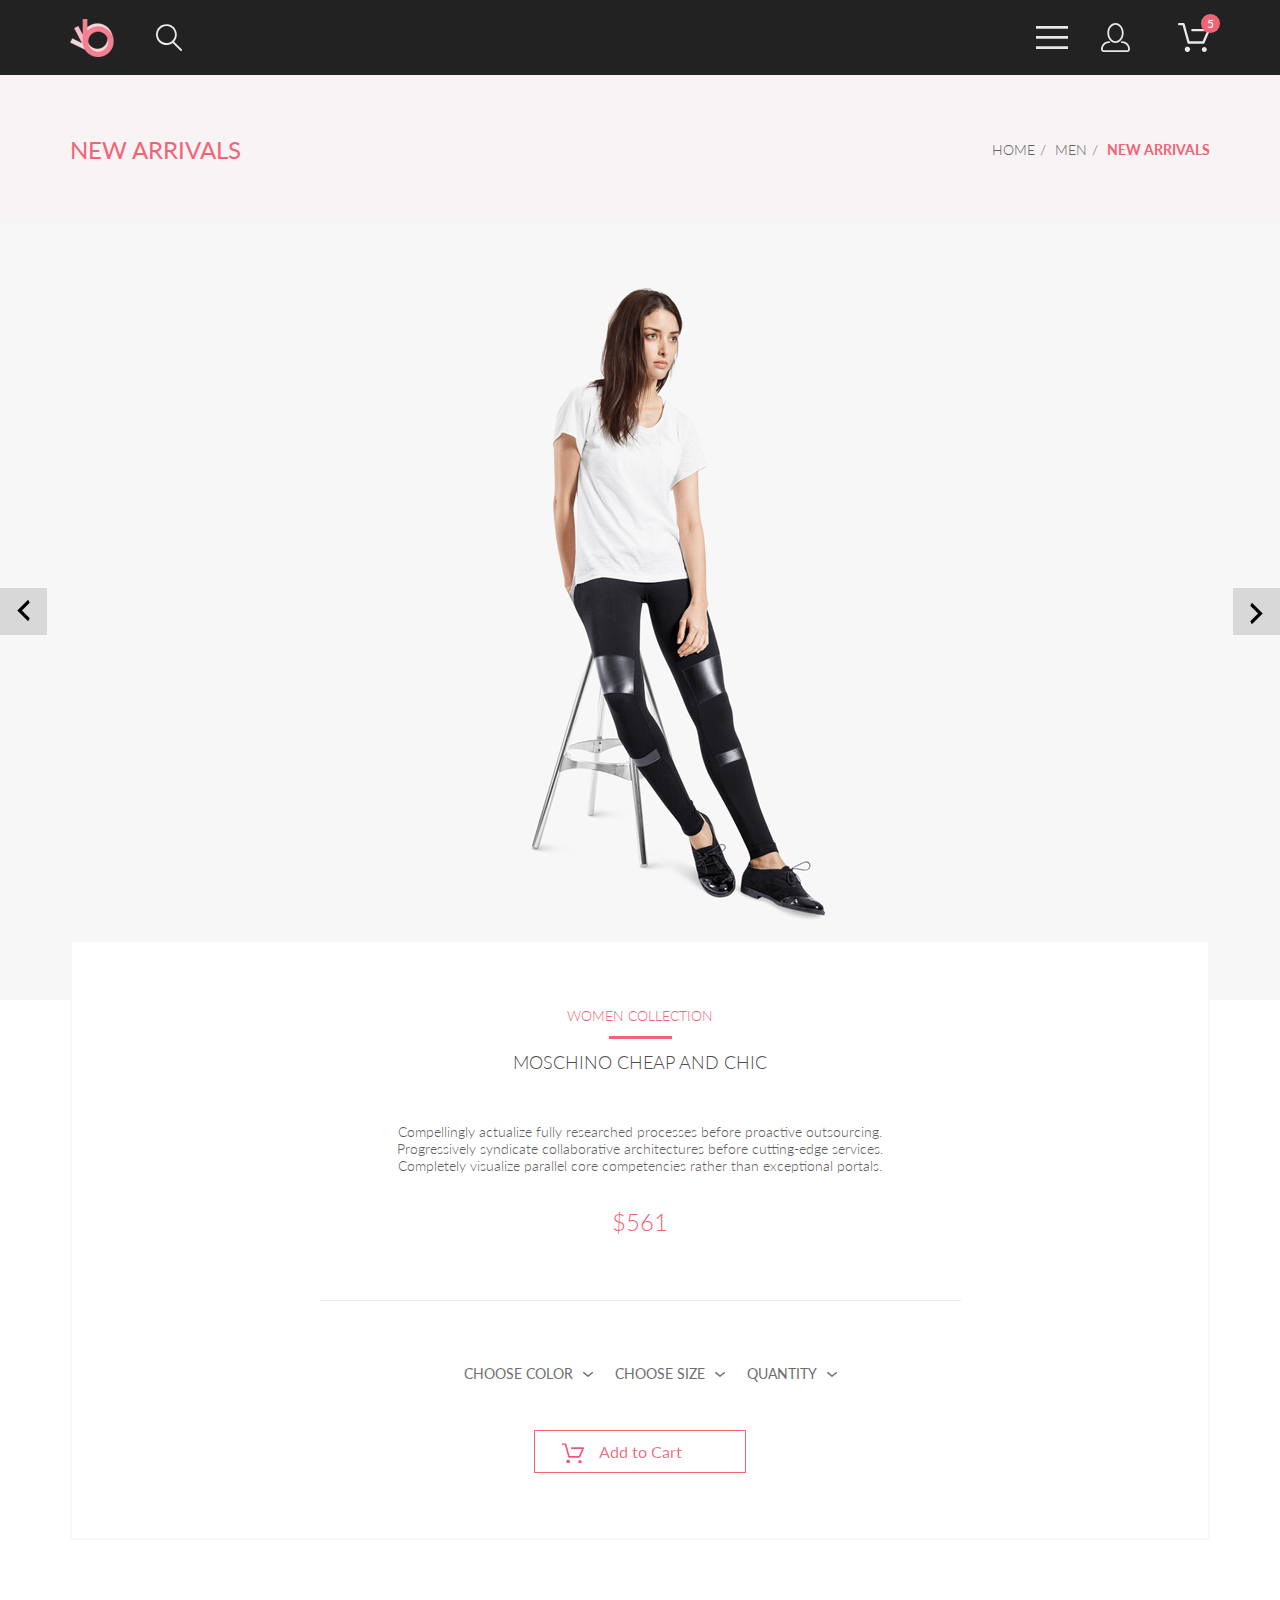
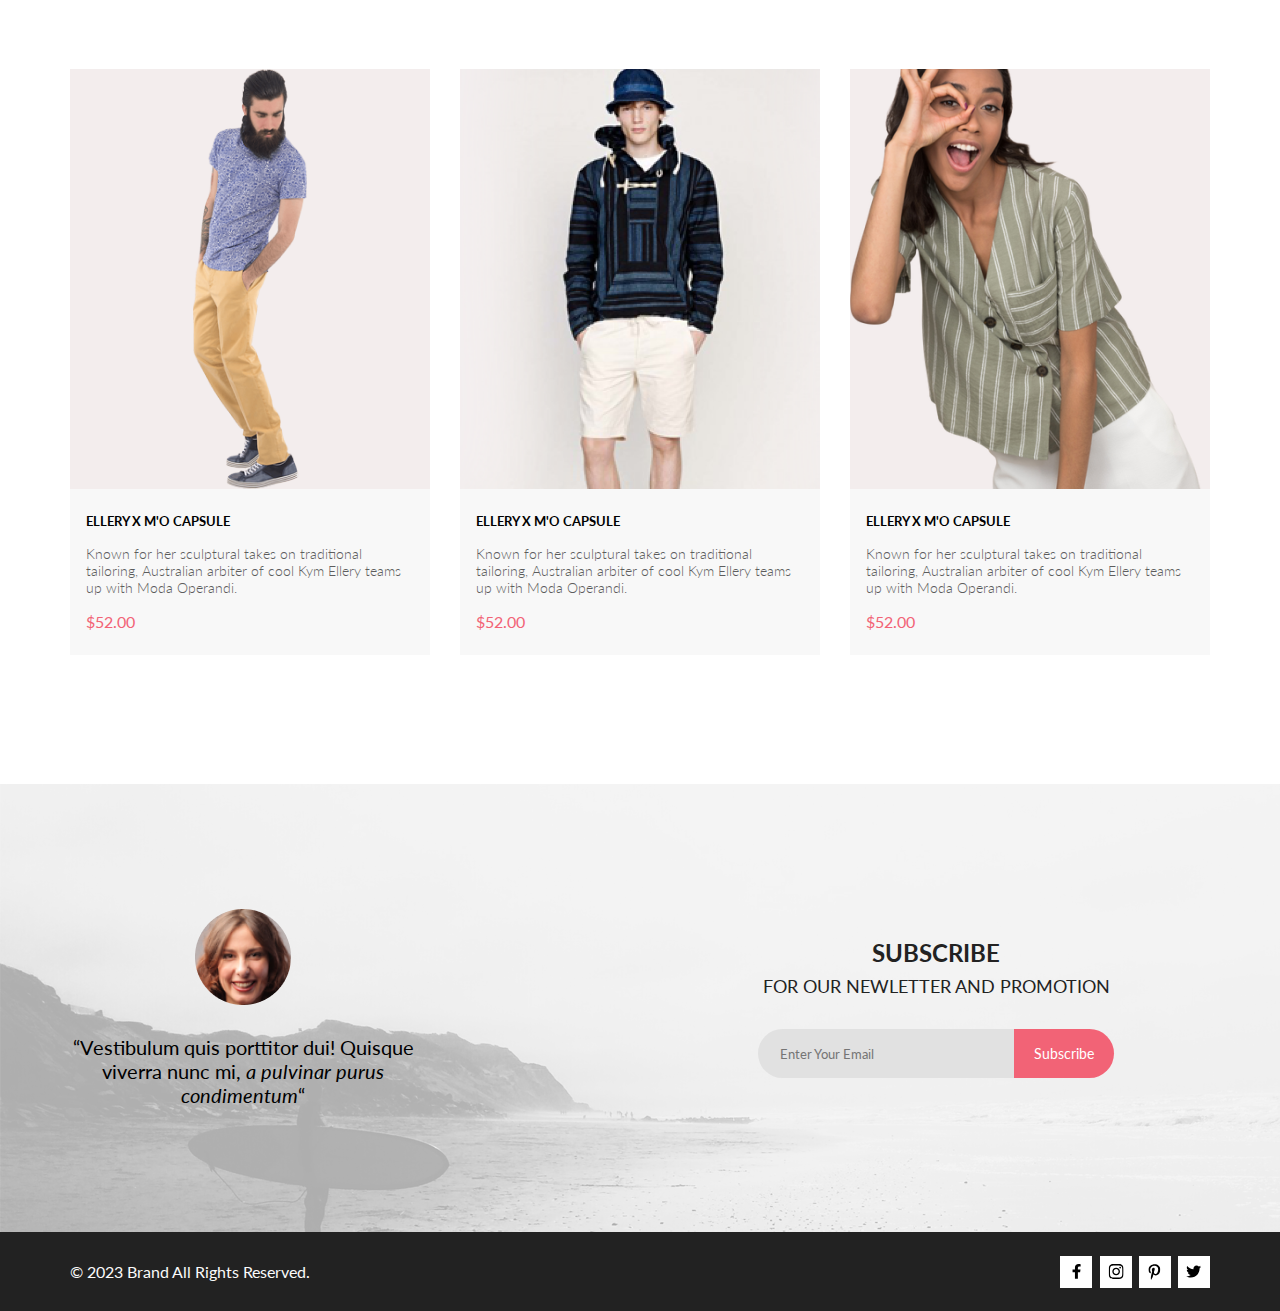
<file: catalogue_item.html>
<!DOCTYPE html>
<html lang="en">

<head>
    <meta charset="UTF-8">
    <meta name="viewport" content="width=device-width, initial-scale=1.0">
    <link rel="stylesheet" href="style.css">
    <link href='https://fonts.googleapis.com/css?family=Lato:300,400,700' rel='stylesheet' type='text/css'>
    <title>MOSCHINO CHEAP AND CHIC</title>
</head>

<body>
    <div class="header">
        <div class="container">
            <div class="header-items">
                <div class="header-group">
                    <a href="./index.html"><img src="./img/logo.png" alt="Logo" class="logo"></a>
                    <div class="search-bar"><img src="./img/search.svg" alt=""></div>
                </div>
                <div class="navigation">
                    <a href="#" class="menu"><img src="./img/menu.svg" alt=""></a>
                    <a href="#" class="profile"><img src="./img/profile.svg" alt=""></a>
                    <a href="#" class="cart">
                        <img src="./img/cart.svg" alt="">
                        <div class="item-amount">5</div>
                    </a>
                </div>
            </div>
        </div>
    </div>

    <div class="breadcrumbs">
        <div class="container">
            <div class="breadcrumbs-items">
                <div class="breadcrumbs-current">NEW ARRIVALS</div>
                <div class="breadcrumbs-links">
                    <a href="./index.html" class="home">HOME</a>
                    <a href="" class="men">MEN</a>
                    <a href="" class="new-arrivals">NEW ARRIVALS</a>
                </div>
            </div>
        </div>
    </div>

    <div class="image-slide">
        <div class="image-slide-body">
            <div class="arrow left"></div>
            <img src="./img/image-slide.png" alt="">
            <div class="arrow right"></div>
        </div>
    </div>

    <div class="product-description">
        <div class="container">
            <div class="product-description-items">
                <p class="product-description-collection">WOMEN COLLECTION</p>
                <h3 class="product-description-collection-title">MOSCHINO CHEAP AND CHIC</h3>
                <p class="product-description-text">Compellingly actualize fully researched processes before proactive
                    outsourcing. Progressively syndicate collaborative architectures before cutting-edge services.
                    Completely visualize parallel core competencies rather than exceptional portals. </p>
                <p class="product-description-price">$561</p>
                <div class="line"></div>
                <div class="drop-down">
                    <div class="choose-color">CHOOSE COLOR</div>
                    <div class="choose-size">CHOOSE SIZE</div>
                    <div class="quantity">QUANTITY</div>
                </div>
                <div class="add-to-cart"><span>Add to
                        Cart</span></div>
            </div>
        </div>
    </div>
    <div class="container-body">
        <div class="container">
            <div class="featured-items featured-items-margin">
                <div class="featured-items-grid">
                    <div class="item item-4">
                        <a href="#">
                            <div class="item-img"><img src="./img/item4.png" alt="" class="item-main-img">
                                <div class="add-to-cart"><img src="./img/add-to-cart.png" alt=""><span>Add to
                                        Cart</span></div>
                            </div>
                            <div class="item-text-block">
                                <h4 class="item-title">ELLERY X M'O CAPSULE</h4>
                                <p class="item-text">Known for her sculptural takes on traditional tailoring, Australian
                                    arbiter
                                    of
                                    cool Kym Ellery teams up with Moda Operandi.</p>
                                <p class="item-price">$52.00</p>
                            </div>
                        </a>
                    </div>
                    <div class="item item-3 catalogue-hide-phone">
                        <a href="#">
                            <div class="item-img"><img src="./img/item3.png" alt="" class="item-main-img">
                                <div class="add-to-cart"><img src="./img/add-to-cart.png" alt=""><span>Add to
                                        Cart</span></div>
                            </div>
                            <div class="item-text-block">
                                <h4 class="item-title">ELLERY X M'O CAPSULE</h4>
                                <p class="item-text">Known for her sculptural takes on traditional tailoring, Australian
                                    arbiter
                                    of
                                    cool Kym Ellery teams up with Moda Operandi.</p>
                                <p class="item-price">$52.00</p>
                            </div>
                        </a>
                    </div>
                    <div class="item item-6 catalogue-hide-med">
                        <a href="#">
                            <div class="item-img"><img src="./img/item6.png" alt="" class="item-main-img">
                                <div class="add-to-cart"><img src="./img/add-to-cart.png" alt=""><span>Add to
                                        Cart</span></div>
                            </div>
                            <div class="item-text-block">
                                <h4 class="item-title">ELLERY X M'O CAPSULE</h4>
                                <p class="item-text">Known for her sculptural takes on traditional tailoring, Australian
                                    arbiter
                                    of
                                    cool Kym Ellery teams up with Moda Operandi.</p>
                                <p class="item-price">$52.00</p>
                            </div>
                        </a>
                    </div>
                </div>
            </div>
        </div>
    </div>
    <section class="subscribe">
        <div class="container">
            <div class="subscribe-items">
                <div class="customer">
                    <img src="./img/customer-pic.png" alt="" class="customer-pic">
                    <p class="customer-testimonial">“Vestibulum quis porttitor dui! Quisque viverra nunc mi, <span>a
                            pulvinar
                            purus
                            condimentum</span>“</p>
                </div>
                <div class="subscribe-block">
                    <h2 class="subscribe-title">SUBSCRIBE</h2>
                    <p class="subscribe-text">FOR OUR NEWLETTER AND PROMOTION</p>
                    <div class="subscribe-email-form">
                        <input type="email" class="subscribe-email" placeholder="Enter Your Email">
                        <div class="subscribe-button">Subscribe</div>
                    </div>
                </div>
            </div>
        </div>
    </section>
    <footer>
        <div class="container">
            <div class="footer-items">
                <p class="copyright">© 2023 Brand All Rights Reserved.</p>
                <div class="socials">
                    <a href="#" class="socials-icon"><img src="./img/facebook.svg" alt="" class="facebook"></a>
                    <a href="#" class="socials-icon"><img src="./img/instagram.svg" alt="" class="instagram"></a>
                    <a href="#" class="socials-icon"><img src="./img/pinterest.svg" alt="" class="pinterest"></a>
                    <a href="#" class="socials-icon"><img src="./img/twitter.svg" alt="" class="twitter"></a>
                </div>
            </div>
        </div>
    </footer>
</body>

</html>
</file>
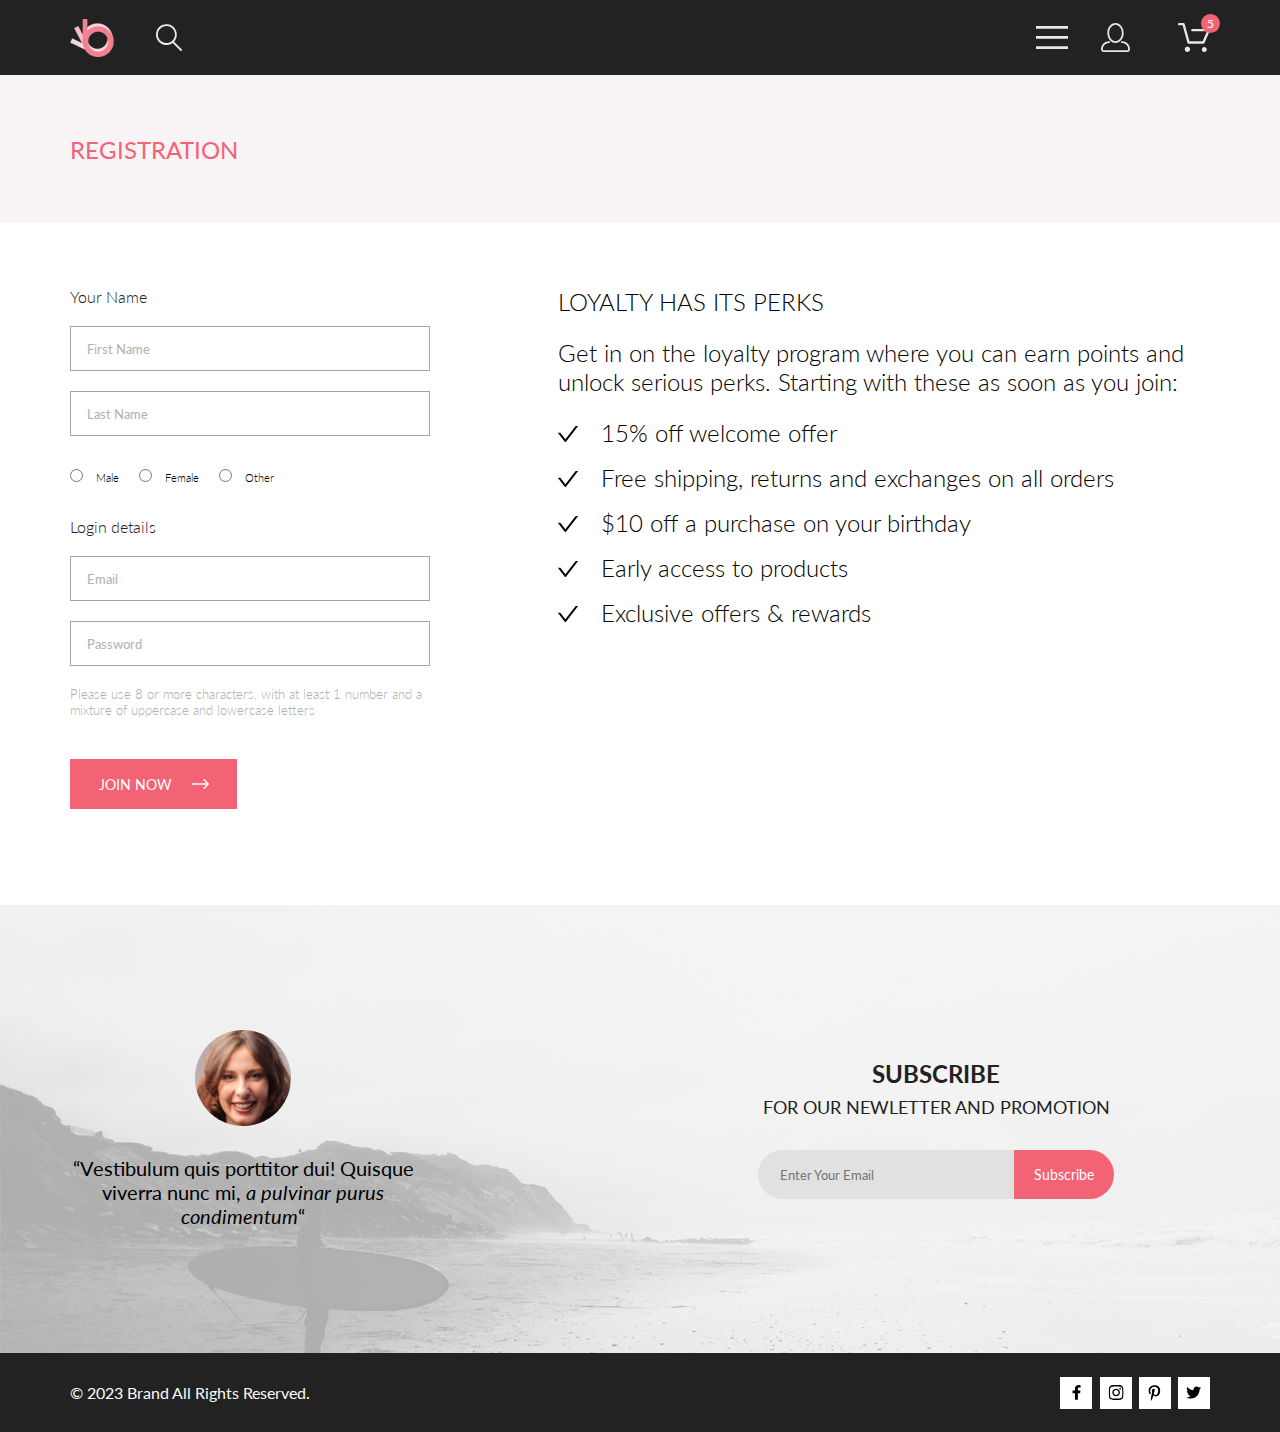
<file: registration.html>
<!DOCTYPE html>
<html lang="en">

<head>
    <meta charset="UTF-8">
    <meta name="viewport" content="width=device-width, initial-scale=1.0">
    <link rel="stylesheet" href="style.css">
    <link href='https://fonts.googleapis.com/css?family=Lato:300,400,700' rel='stylesheet' type='text/css'>
    <title>Registration</title>
</head>

<body>
    <div class="header">
        <div class="container">
            <div class="header-items">
                <div class="header-group">
                    <a href="./index.html"><img src="./img/logo.png" alt="Logo" class="logo"></a>
                    <div class="search-bar"><img src="./img/search.svg" alt=""></div>
                </div>
                <div class="navigation">
                    <a href="#" class="menu"><img src="./img/menu.svg" alt=""></a>
                    <a href="#" class="profile"><img src="./img/profile.svg" alt=""></a>
                    <a href="#" class="cart">
                        <img src="./img/cart.svg" alt="">
                        <div class="item-amount">5</div>
                    </a>
                </div>
            </div>
        </div>
    </div>
    <div class="breadcrumbs">
        <div class="container">
            <div class="breadcrumbs-items">
                <div class="breadcrumbs-current">REGISTRATION</div>
            </div>
        </div>
    </div>
    <div class="shopping-cart">
        <div class="container">

        </div>
    </div>
    <div class="registration">
        <div class="container">
            <div class="registration-items">
                <div class="registration-left">
                    <div class="registration-name">
                        <div class="registration-name-title">Your Name</div>
                        <input type="text" class="first text-field text-field-gray" placeholder="First Name">
                        <input type="text" class="last text-field text-field-gray" placeholder="Last Name">
                    </div>
                    <div class="registration-gender">
                        <div class="gender">
                            <input type="radio" id="male">
                            <label for="male">Male</label>
                        </div>
                        <div class="gender">
                            <input type="radio" id="female">
                            <label for="female">Female</label>
                        </div>
                        <div class="gender">
                            <input type="radio" id="other">
                            <label for="other">Other</label>
                        </div>
                    </div>
                    <div class="registration-login">
                        <div class="registration-login-title">Login details</div>
                        <input type="email" class="registration-email text-field text-field-gray" placeholder="Email">
                        <input type="password" class="registration-password text-field text-field-gray" placeholder="Password">
                        <div class="text">Please use 8 or more characters, with at least 1 number and a mixture of
                            uppercase and lowercase letters</div>
                    </div>
                    <div class="registration-button"><span>JOIN NOW</span>
                        <svg width="17" height="10" viewBox="0 0 17 10" fill="none" xmlns="http://www.w3.org/2000/svg">
                            <path fill-rule="evenodd" clip-rule="evenodd"
                                d="M11.54 0.208095C11.6058 0.142131 11.684 0.0897967 11.77 0.0540883C11.8561 0.01838 11.9483 0 12.0415 0C12.1347 0 12.2269 0.01838 12.313 0.0540883C12.399 0.0897967 12.4772 0.142131 12.543 0.208095L16.7929 4.458C16.8589 4.5238 16.9112 4.60196 16.9469 4.68802C16.9826 4.77407 17.001 4.86632 17.001 4.95949C17.001 5.05266 16.9826 5.14491 16.9469 5.23097C16.9112 5.31702 16.8589 5.39518 16.7929 5.46098L12.543 9.71089C12.41 9.84389 12.2296 9.91861 12.0415 9.91861C11.8534 9.91861 11.673 9.84389 11.54 9.71089C11.407 9.57788 11.3323 9.39749 11.3323 9.2094C11.3323 9.0213 11.407 8.84091 11.54 8.70791L15.2898 4.95949L11.54 1.21107C11.474 1.14528 11.4217 1.06711 11.386 0.981059C11.3503 0.895005 11.3319 0.802752 11.3319 0.709584C11.3319 0.616415 11.3503 0.524162 11.386 0.438109C11.4217 0.352055 11.474 0.273891 11.54 0.208095Z"
                                fill="white" />
                            <path fill-rule="evenodd" clip-rule="evenodd"
                                d="M0 4.95948C0 4.77162 0.0746263 4.59146 0.207462 4.45862C0.340297 4.32579 0.52046 4.25116 0.708318 4.25116H15.583C15.7708 4.25116 15.951 4.32579 16.0838 4.45862C16.2167 4.59146 16.2913 4.77162 16.2913 4.95948C16.2913 5.14734 16.2167 5.3275 16.0838 5.46033C15.951 5.59317 15.7708 5.6678 15.583 5.6678H0.708318C0.52046 5.6678 0.340297 5.59317 0.207462 5.46033C0.0746263 5.3275 0 5.14734 0 4.95948Z"
                                fill="white" />
                        </svg>
                    </div>
                </div>
                <div class="registration-right">
                    <div class="registration-right-title">LOYALTY HAS ITS PERKS</div>
                    <div class="registration-right-info">Get in on the loyalty program where you can earn points and
                        unlock serious perks. Starting with these as soon as you join:</div>
                    <div class="registration-right-items">
                        <div class="registration-item">15% off welcome offer
                        </div>
                        <div class="registration-item">Free shipping, returns and exchanges on all orders
                        </div>
                        <div class="registration-item">$10 off a purchase on your birthday
                        </div>
                        <div class="registration-item">Early access to products</div>
                        <div class="registration-item">Exclusive offers & rewards</div>
                    </div>
                </div>
            </div>
        </div>
    </div>
    <section class="subscribe">
        <div class="container">
            <div class="subscribe-items">
                <div class="customer">
                    <img src="./img/customer-pic.png" alt="" class="customer-pic">
                    <p class="customer-testimonial">“Vestibulum quis porttitor dui! Quisque viverra nunc mi, <span>a
                            pulvinar
                            purus
                            condimentum</span>“</p>
                </div>
                <div class="subscribe-block">
                    <h2 class="subscribe-title">SUBSCRIBE</h2>
                    <p class="subscribe-text">FOR OUR NEWLETTER AND PROMOTION</p>
                    <div class="subscribe-email-form">
                        <input type="email" class="subscribe-email" placeholder="Enter Your Email">
                        <div class="subscribe-button">Subscribe</div>
                    </div>
                </div>
            </div>
        </div>
    </section>
    <footer>
        <div class="container">
            <div class="footer-items">
                <p class="copyright">© 2023 Brand All Rights Reserved.</p>
                <div class="socials">
                    <a href="#" class="socials-icon"><img src="./img/facebook.svg" alt="" class="facebook"></a>
                    <a href="#" class="socials-icon"><img src="./img/instagram.svg" alt="" class="instagram"></a>
                    <a href="#" class="socials-icon"><img src="./img/pinterest.svg" alt="" class="pinterest"></a>
                    <a href="#" class="socials-icon"><img src="./img/twitter.svg" alt="" class="twitter"></a>
                </div>
            </div>
        </div>
    </footer>
</body>

</html>
</file>
<file: style.css>
.breadcrumbs {
  background-color: #F8F3F4;
}
.breadcrumbs-items {
  justify-content: space-between;
  height: 148px;
}
.breadcrumbs-current {
  color: #F26376;
  font-size: 24px;
  font-style: normal;
  font-weight: 400;
  line-height: normal;
}
.breadcrumbs-links {
  color: #636363;
  font-size: 14px;
  font-style: normal;
  font-weight: 300;
  line-height: normal;
}
.breadcrumbs-links .new-arrivals {
  color: #F26376;
  font-weight: 700;
}
.breadcrumbs-links > a:not(:last-child)::after {
  content: "/";
  margin: 0 5px;
}

.image-slide {
  background-color: #F7F7F7;
}
.image-slide-body {
  justify-content: space-between;
  height: 777px;
}
.image-slide-body .arrow {
  width: 47px;
  height: 47px;
  background-color: rgba(42, 42, 42, 0.15);
  justify-content: center;
}
.image-slide-body .arrow::after {
  content: url(./img/arrow_left.svg);
}
.image-slide-body .arrow:hover::after {
  filter: invert(56%) sepia(70%) saturate(905%) hue-rotate(309deg) brightness(96%) contrast(96%);
}
.image-slide-body .arrow:hover {
  cursor: pointer;
}
.image-slide-body .arrow.right::after {
  transform: rotate(180deg);
}

.product-description {
  justify-content: center;
  margin-top: -60px;
  margin-bottom: 129px;
}
.product-description-items {
  padding: 65px;
  flex-direction: column;
  background-color: #FFF;
  width: 1140px;
  border: 2px solid #F7F7F7;
  height: 600px;
}
.product-description-collection {
  color: #F26376;
  font-size: 14px;
  font-style: normal;
  font-weight: 300;
  line-height: normal;
  margin-bottom: 12px;
}
.product-description-collection::after {
  display: block;
  margin: 0 auto;
  border-bottom: 3px solid #F26376;
  width: 63px;
  height: 12px;
  content: "";
}
.product-description-collection-title {
  color: #4D4D4D;
  font-size: 18px;
  font-style: normal;
  font-weight: 300;
  line-height: normal;
  margin-bottom: 50px;
}
.product-description-text {
  color: #5E5E5E;
  text-align: center;
  font-size: 14px;
  font-style: normal;
  font-weight: 300;
  line-height: normal;
  width: 550px;
  margin-bottom: 33px;
}
.product-description-price {
  color: #F26376;
  font-size: 24px;
  font-style: normal;
  font-weight: 300;
  line-height: normal;
}
.product-description .line {
  margin: 64px auto;
  height: 1px;
  background-color: #EAEAEA;
  width: 641px;
}
.product-description .drop-down {
  color: #6F6E6E;
  font-size: 14px;
  font-style: normal;
  font-weight: 400;
  line-height: normal;
  gap: 42px;
  margin-bottom: 48px;
  position: relative;
}
.product-description .drop-down div::after {
  margin-left: 10px;
  position: absolute;
  transform: translateY(-10%);
  content: url(./img/drop-down.svg);
}
.product-description .drop-down div:hover {
  cursor: pointer;
}
.product-description .add-to-cart {
  width: 212px;
  height: 48px;
  justify-content: center;
  border: 1px solid #F26376;
  font-size: 1rem;
  text-align: center;
  filter: invert(56%) sepia(70%) saturate(905%) hue-rotate(309deg) brightness(96%) contrast(96%);
  position: relative;
  transition: all 0.15s;
}
.product-description .add-to-cart::before {
  position: absolute;
  content: url(./img/cart.svg);
  transform: scale(0.7) translate(-300%, 15%);
}
.product-description .add-to-cart:hover {
  transform: scale(1.2, 1.2);
  cursor: pointer;
}

.featured-items-margin {
  margin-bottom: 129px !important;
}

@media (min-width: 768px) and (max-width: 1024px) {
  .image-slide-body {
    height: 624px;
  }
  .image-slide-body img {
    height: 100%;
  }
  .product-description {
    border-bottom: 2px solid #eaeaea;
    border-top: 2px solid #eaeaea;
    margin-top: 0;
  }
  .product-description-items {
    width: 100%;
    border: none;
  }
}
@media (min-width: 375px) and (max-width: 425px) {
  .breadcrumbs-items {
    flex-direction: column;
    justify-content: center;
    gap: 2rem;
  }
  .image-slide-body {
    height: 624px;
  }
  .image-slide img {
    max-width: 19.563rem;
  }
  .product-description {
    margin-top: 0;
    margin-bottom: 64px;
  }
  .product-description-items {
    margin: 0 -16px;
    padding: 65px 22px;
    width: 375px;
  }
  .product-description-text {
    width: 100%;
  }
  .product-description .line {
    width: 175px;
    margin: 2rem 0 50px 0;
  }
  .product-description .drop-down {
    font-size: 10px;
    margin-left: -21px;
    margin-bottom: 48px;
  }
  .catalogue-hide-phone {
    display: none;
  }
  .featured-items-margin {
    margin-bottom: 4rem !important;
  }
}
details::marker {
  display: none;
}

summary {
  list-style: none;
}

.filter-section {
  display: flex;
  gap: 30px;
  height: 132px;
  padding-top: 51px;
}

.filter {
  width: 360px;
  color: #000;
  font-size: 14px;
  font-style: normal;
  font-weight: 600;
  line-height: normal;
}
.filter-summary:hover {
  cursor: pointer;
}
.filter[open] {
  margin-top: -13px;
  padding: 13px 16px;
  width: 360px;
  height: 531px;
  background-color: #FFF;
  filter: drop-shadow(6px 4px 35px rgba(0, 0, 0, 0.21));
  z-index: 10;
  align-self: flex-start;
}
.filter[open] .filter-heading {
  color: #F26376;
}
.filter[open] path {
  fill: #F26376;
}
.filter-category {
  margin-top: 18px;
}
.filter-category-heading {
  color: #6F6E6E;
  width: 100%;
  font-size: 14px;
  font-style: normal;
  font-weight: 400;
  line-height: normal;
  height: 37px;
  padding: 0 11px 0 11px;
  border-left: 5px solid #F26376;
  border-bottom: 1px solid #EBEBEB;
}
.filter-category[open] .filter-category-heading {
  color: #F26376;
}
.filter-category-items {
  display: flex;
  flex-direction: column;
  gap: 11px;
  margin: 25px 18px 0px 18px;
  color: #6F6E6E;
  font-size: 14px;
  font-style: normal;
  font-weight: 400;
  line-height: normal;
}
.filter-category-summary:hover {
  cursor: pointer;
}

.sort {
  display: flex;
  gap: 30px;
  font-size: 14px;
  font-style: normal;
  font-weight: 400;
  line-height: normal;
  color: #6F6E6E;
}
.sort summary {
  gap: 10px;
}
.sort summary:hover {
  cursor: pointer;
}
.sort-size {
  position: relative;
}
.sort-size-box {
  background-color: #FFF;
  filter: drop-shadow(6px 4px 35px rgba(0, 0, 0, 0.21));
  z-index: 10;
  position: absolute;
  left: -10px;
  bottom: -45px;
  width: 78px;
  height: 103px;
}
.sort-size-box-content {
  display: flex;
  flex-direction: column;
  gap: 5px;
  padding: 9px;
}
.sort-size-box-content label:hover {
  cursor: pointer;
}
.sort-size-box-content input:hover {
  cursor: pointer;
}
.sort-size-box-content input {
  -webkit-appearance: none;
     -moz-appearance: none;
          appearance: none;
  background-color: #fff;
  margin-right: 9px;
  font: inherit;
  color: #6F6E6E;
  width: 13px;
  height: 13px;
  border: 1.5px solid rgba(111, 110, 110, 0.2);
  border-radius: 0.1em;
  display: grid;
  place-content: center;
}
.sort-size-box-content input::before {
  content: "";
  width: 5px;
  height: 5px;
  transform: scale(0);
  transition: 0.3ms transform ease-in-out;
  box-shadow: inset 10px 10px #F26376;
  border-radius: 1px;
}
.sort-size-box-content input:checked::before {
  transform: scale(1);
}
.sort-size[open] path {
  transform-origin: 50% 50%;
  transform: rotateX(180deg);
}
.sort-trending-now[open] path {
  transform-origin: 50% 50%;
  transform: rotateX(180deg);
}
.sort-price[open] path {
  transform-origin: 50% 50%;
  transform: rotateX(180deg);
}

.featured-items-pagination {
  justify-content: center;
  margin-top: 49px;
  margin-bottom: 96px;
}
.featured-items-pagination-box {
  justify-content: center;
  gap: 18px;
  width: 283px;
  height: 43px;
  color: #C4C4C4;
  font-size: 16px;
  font-style: normal;
  font-weight: 300;
  line-height: normal;
  border: 1px solid #EBEBEB;
  border-radius: 2px;
}
.featured-items-pagination-box .current-max-page::after {
  content: ".....";
  margin-right: -18px;
}
.featured-items-pagination-box a.current-page {
  color: #F26376;
}

@media (min-width: 768px) and (max-width: 1024px) {
  .filter-section {
    padding-top: 24px;
    gap: 0;
    justify-content: space-between;
    height: 81px;
  }
  .catalogue-hide-med {
    display: none;
  }
  .sort-size-box {
    bottom: -68px;
  }
  .featured-items-pagination {
    margin-bottom: 63px;
  }
}
@media (min-width: 375px) and (max-width: 425px) {
  .filter-section .filter {
    position: absolute;
    margin-left: -8px;
  }
  .filter-section .filter-heading {
    display: none;
  }
  .filter-section .filter-summary svg {
    width: 37.5px;
    height: 25px;
  }
  .sort {
    margin-left: 77px;
    font-size: 12px;
    gap: 24px;
  }
  .featured-items-grid {
    gap: 1rem !important;
  }
  .catalogue-hide-low {
    display: none;
  }
}
.shopping-cart-items {
  display: flex;
  margin-top: 96px;
  gap: 128px;
}
.shopping-cart-items .shopping-cart-content {
  display: flex;
  flex-direction: column;
  gap: 40px;
  margin-bottom: 72px;
}
.shopping-cart-items .shopping-cart-item {
  display: flex;
  width: 652px;
  height: 306px;
  color: #575757;
  font-size: 22px;
  font-style: normal;
  font-weight: 400;
  line-height: normal;
  gap: 6px;
  background-color: #FFF;
  filter: drop-shadow(17px 19px 24px rgba(0, 0, 0, 0.13));
  position: relative;
}
.shopping-cart-items .shopping-cart-item img {
  height: 100%;
}
.shopping-cart-items .shopping-cart-item-box {
  display: flex;
  flex-direction: column;
  gap: 6px;
  padding: 22px 31px;
}
.shopping-cart-items .shopping-cart-item-title {
  width: 70%;
  color: #222;
  font-size: 24px;
  font-style: normal;
  font-weight: 400;
  line-height: normal;
  margin-bottom: 30px;
}
.shopping-cart-items .shopping-cart-item-price-color {
  color: #F26376;
}
.shopping-cart-items .shopping-cart-item-quantity-amount {
  border: 1px solid rgba(87, 87, 87, 0.2);
  padding: 0 16px;
  margin-left: 24px;
}
.shopping-cart-items .shopping-cart-item-close {
  position: absolute;
  right: 22px;
}
.shopping-cart-items .shopping-cart-item-close:hover {
  cursor: pointer;
}
.shopping-cart-items .shopping-cart-item-close:hover path {
  fill: #F26376;
  transition: all 0.05s;
}

.shopping-buttons {
  justify-content: space-between;
  color: #000;
  font-size: 14px;
  font-weight: 300;
  margin-bottom: 128px;
}
.shopping-buttons div {
  padding: 16px 40px;
  border: 1px solid #A4A4A4;
}
.shopping-buttons div:hover {
  cursor: pointer;
  color: #F26376;
  border: 1px solid #F26376;
  transition: all 0.05s;
}

.text-field {
  width: 360px;
  height: 45px;
  padding-left: 16px;
  border: 1px solid #A4A4A4;
}

.text-field-gray::-moz-placeholder {
  color: #B1B1B1;
  opacity: 1;
}

.text-field-gray::placeholder {
  color: #B1B1B1;
  opacity: 1;
}

.shopping-cart-items-right .shopping-cart-address {
  display: flex;
  flex-direction: column;
  gap: 20px;
  padding-top: 17px;
}
.shopping-cart-items-right .shopping-cart-address-title {
  color: #222;
  font-size: 16px;
  font-style: normal;
  font-weight: 300;
  line-height: normal;
}
.shopping-cart-items-right .postcode {
  margin-bottom: 3px;
}
.shopping-cart-items-right .send {
  margin-bottom: 69px;
}
.shopping-cart-items-right .send span {
  color: #4A4A4A;
  font-size: 11px;
  font-style: normal;
  font-weight: 300;
  line-height: normal;
  border: 1px solid rgba(87, 87, 87, 0.2);
  padding: 10px 14px 12px 15px;
}
.shopping-cart-items-right .send span:hover {
  cursor: pointer;
  color: #F26376;
  border-color: #F26376;
}
.shopping-cart-items-right .checkout {
  display: flex;
  flex-direction: column;
  align-items: flex-end;
  text-align: end;
  width: 360px;
  height: 214px;
  background-color: #F5F3F3;
  padding: 43px;
}
.shopping-cart-items-right .checkout .sub-total {
  color: #4A4A4A;
  font-size: 11px;
  font-weight: 400;
  margin-bottom: 12px;
}
.shopping-cart-items-right .checkout .grand-total {
  color: #222;
  font-size: 16px;
  font-weight: 300;
  padding-bottom: 21px;
  border-bottom: 1px solid #E2E2E2;
  margin-bottom: 17px;
}
.shopping-cart-items-right .checkout .grand-total span {
  color: #F16D7F;
  font-weight: 700;
}
.shopping-cart-items-right .checkout .checkout-button {
  color: #FFF;
  font-size: 16px;
  font-weight: 300;
  background-color: #F26376;
  padding: 15px 41px;
}
.shopping-cart-items-right .checkout .checkout-button:hover {
  cursor: pointer;
  background-color: #F5F3F3;
  color: #F26376;
  border: 1px solid #F26376;
  transition: all 0.05s;
}

@media (min-width: 768px) and (max-width: 1024px) {
  .shopping-cart-items {
    gap: 0;
    flex-wrap: wrap;
    justify-content: center;
    margin-top: 59px;
  }
  .shopping-cart-items .shopping-cart-item {
    width: 46rem;
  }
  .shopping-cart-items-right {
    display: flex;
    gap: 0.938rem;
  }
  .shopping-cart-items-right .checkout {
    margin-top: 55px;
  }
  .shopping-cart-items-right .send {
    margin-bottom: 128px;
  }
  .shopping-buttons {
    margin-bottom: 64px;
    justify-content: center;
    gap: 3rem;
  }
}
@media (min-width: 375px) and (max-width: 425px) {
  .shopping-cart-items {
    flex-direction: column;
    margin-top: 39px;
    gap: 48px;
  }
  .shopping-cart-items .shopping-cart-content {
    gap: 32px;
    margin-bottom: 30px;
  }
  .shopping-cart-items .shopping-cart-item {
    width: 22.5rem;
    height: 188px;
    margin: 0 -8px;
    font-size: 14px;
  }
  .shopping-cart-items .shopping-cart-item-box {
    padding: 13px 17px;
  }
  .shopping-cart-items .shopping-cart-item-title {
    width: 80%;
    font-size: 16px;
    margin-bottom: 12px;
  }
  .shopping-cart-items .shopping-cart-item-close {
    right: 13px;
  }
  .shopping-cart-items .shopping-cart-item-close svg {
    height: 10px;
    width: 10px;
  }
  .shopping-buttons {
    margin-bottom: 0;
    font-size: 12px;
    margin-left: -8px;
    margin-right: -8px;
  }
  .shopping-buttons div {
    padding: 9px 22px;
  }
  .text-field {
    margin: 0 -8px;
  }
  .shopping-cart-items-right .send {
    margin-left: -8px;
  }
  .checkout {
    margin: 0 -8px;
    margin-bottom: 96px;
  }
}
.registration {
  background-color: #FFF;
}
.registration-items {
  padding-top: 64px;
  display: flex;
  gap: 11.2%;
}
.registration-left {
  width: 360px;
  display: flex;
  flex-direction: column;
  gap: 33px;
}
.registration-name {
  display: flex;
  flex-direction: column;
  gap: 20px;
}
.registration-name-title {
  color: #222;
  font-size: 16px;
  font-weight: 300;
}
.registration-gender {
  gap: 20px;
}
.registration-gender .gender {
  color: #000;
  font-size: 11px;
  font-weight: 300;
}
.registration-gender label {
  margin-left: 10px;
}
.registration-login {
  display: flex;
  flex-direction: column;
  gap: 20px;
}
.registration-login-title {
  color: #222;
  font-size: 16px;
  font-weight: 300;
}
.registration-button {
  justify-content: center;
  gap: 20px;
  width: 167px;
  height: 50px;
  background-color: #F26376;
  color: #FFF;
  font-size: 14px;
  font-weight: 400;
  margin-bottom: 96px;
}
.registration-button:hover {
  cursor: pointer;
  background-color: #FFF;
  color: #F26376;
  border: 1px solid #F26376;
}
.registration-button:hover path {
  fill: #F26376;
}
.registration .text {
  color: #B1B1B1;
  font-size: 13px;
  font-weight: 300;
  margin-bottom: 8px;
}
.registration-right {
  display: flex;
  flex-direction: column;
  gap: 22px;
  color: #000;
  font-size: 24px;
  font-weight: 300;
}
.registration-right-items {
  display: flex;
  flex-direction: column;
  gap: 16px;
}
.registration-right .registration-item {
  display: flex;
  gap: 23px;
}
.registration-right .registration-item::before {
  width: 20px;
  height: 16px;
  content: url(./img/svg-ok.svg);
}

@media (min-width: 768px) and (max-width: 1024px) {
  .registration-right {
    font-size: 1rem;
  }
  .registration-right-items {
    gap: 1.563rem;
  }
  .registration-items {
    gap: 1.375rem;
  }
}
@media (min-width: 375px) and (max-width: 425px) {
  .registration-button {
    margin-bottom: 40px;
  }
  .registration-items {
    padding-top: 40px;
    flex-direction: column;
    margin-bottom: 100px;
  }
  .registration-right {
    font-size: 16px;
    margin: 0 -8px;
  }
  .registration-name-title {
    margin: 0 -8px;
  }
  .registration-login-title {
    margin: 0 -8px;
  }
  .registration-button {
    margin-left: -8px;
  }
  .text {
    margin: 0 -8px;
  }
}
.flex-items-center, footer .socials-icon, footer .socials, footer .footer-items, .subscribe-button, .subscribe-email-form, .subscribe-block, .subscribe .customer, .subscribe-items, .services-item, .item-img .add-to-cart, .featured-items-button, .top .hero-title-group, .top-items, .header .item-amount, .header .navigation, .header-group, .header-items, .header, .breadcrumbs-items, .image-slide-body, .image-slide-body .arrow, .product-description, .product-description-items, .product-description .drop-down, .product-description .add-to-cart, .filter-category-heading, .sort summary, .sort-size-box-content label, .featured-items-pagination, .featured-items-pagination-box, .shopping-buttons, .registration-gender, .registration-button {
  display: flex;
  align-items: center;
}

* {
  margin: 0;
  padding: 0;
  text-decoration: none;
  box-sizing: border-box;
  font-family: Lato;
  font-style: normal;
  line-height: normal;
}

img {
  max-width: 100%;
  vertical-align: bottom;
}

a, a:visited {
  color: inherit;
}

.container {
  width: 1140px;
  margin: 0 auto;
}

.header {
  height: 75px;
  background-color: #222;
}
.header-items {
  justify-content: space-between;
}
.header-group {
  gap: 2.563rem;
}
.header .navigation {
  gap: 2.063rem;
}
.header .navigation img:hover {
  filter: invert(56%) sepia(70%) saturate(905%) hue-rotate(309deg) brightness(96%) contrast(96%);
}
.header .cart {
  position: relative;
  margin-left: 15px;
}
.header .item-amount {
  position: absolute;
  top: -30%;
  right: -30%;
  justify-content: center;
  color: #FFF;
  font-size: 12px;
  width: 19px;
  height: 19px;
  border-radius: 50%;
  background-color: #F26376;
}
.header .search-bar:hover {
  filter: invert(56%) sepia(70%) saturate(905%) hue-rotate(309deg) brightness(96%) contrast(96%);
  cursor: pointer;
}

.top {
  height: 764px;
  background-color: #F1E4E6;
}
.top .hero-image {
  margin-left: -230px;
}
.top .hero-title {
  color: #222;
  font-size: 48px;
  font-style: normal;
  font-weight: 900;
  line-height: normal;
}
.top .hero-text {
  color: #222;
  font-size: 32px;
  font-style: normal;
  font-weight: 700;
  line-height: normal;
}
.top .fashion {
  color: #F26376;
}
.top .pink-bar {
  background-color: #F26376;
  width: 0.75rem;
  height: 92px;
  margin-right: 16px;
}

.categories {
  margin-top: 65px;
  display: grid;
  grid-template-columns: repeat(3, 31.55%);
  grid-template-rows: 55.31% 38.29%;
  gap: 1.875rem;
  line-height: 0;
}
.categories .category-accessories, .categories .category-accessories-tablet {
  grid-row-start: 2;
  grid-column-start: 1;
  grid-column-end: 4;
}
.categories .category-women-tablet, .categories .category-men-tablet, .categories .category-kids-tablet, .categories .category-accessories-tablet {
  display: none;
}

.featured-items-info {
  font-style: normal;
  font-weight: 400;
  line-height: normal;
  text-align: center;
  margin-top: 96px;
  margin-bottom: 48px;
}
.featured-items-title {
  color: #222;
  font-size: 30px;
  margin-bottom: 6px;
}
.featured-items-text {
  color: #9F9F9F;
  font-size: 0.875rem;
}
.featured-items-grid {
  display: grid;
  grid-template-columns: repeat(3, 1fr);
  gap: 1.875rem;
}
.featured-items-button {
  justify-content: center;
  margin: 48px auto 95px auto;
  width: 212px;
  height: 48px;
  border: 1px solid #F26376;
  color: #F26376;
  font-size: 16px;
  font-style: normal;
  font-weight: 400;
  line-height: normal;
  transition: all 0.15s;
}
.featured-items-button:hover {
  transform: scale(1.2, 1.2);
  cursor: pointer;
}
.featured-items-button:active {
  transform: translateY(4px);
  background-color: #F26376;
  color: #FFF;
}

.item {
  background-color: #F8F8F8;
  transition: all 0.25s;
}
.item-text-block {
  padding: 24px 16px;
  font-size: 13px;
  font-style: normal;
  font-weight: 400;
  line-height: normal;
}
.item-title {
  color: #000;
}
.item-text {
  color: #5D5D5D;
  margin: 16px 0;
  font-size: 14px;
  font-weight: 300;
}
.item-price {
  color: #F26376;
  font-size: 16px;
}
.item-img {
  position: relative;
}
.item-img .add-to-cart {
  opacity: 0%;
  width: 8.688rem;
  height: 2.75rem;
  justify-content: space-around;
  position: absolute;
  top: 50%;
  left: 50%;
  transform: translate(-50%, -50%);
  border: 1px solid #FFF;
  color: #FFF;
  font-size: 0.875rem;
}
.item:hover {
  box-shadow: 0px 4px 4px rgba(0, 0, 0, 0.2);
  transform: scale(1.02, 1.02);
  cursor: pointer;
}
.item:hover .item-title {
  color: #F26376;
}
.item:hover .add-to-cart {
  opacity: 100%;
}
.item:hover .item-main-img {
  filter: brightness(50%);
}
.item:active {
  transform: translateY(4px);
}

.services {
  background-color: #222;
}
.services-items {
  height: 341px;
  display: flex;
  justify-content: space-between;
}
.services-item {
  flex-direction: column;
  justify-content: center;
  width: 28%;
  color: #FBFBFB;
  text-align: center;
  font-style: normal;
  font-weight: 300;
  line-height: normal;
}
.services-icon {
  margin-bottom: 28px;
}
.services-title {
  margin-bottom: 16px;
  font-size: 1.25rem;
  font-style: normal;
  font-weight: 400;
  line-height: normal;
}
.services-text {
  font-size: 0.875rem;
  font-style: normal;
  font-weight: 300;
  line-height: normal;
}

.subscribe {
  background-color: rgba(244, 244, 244, 0.7);
  background-image: url("./img/bottom-background.jpg");
  background-size: cover;
}
.subscribe-items {
  height: 448px;
  justify-content: space-between;
  gap: 30%;
}
.subscribe .customer {
  flex-direction: column;
}
.subscribe .customer-pic {
  margin-bottom: 30px;
}
.subscribe .customer-testimonial {
  text-align: center;
  font-size: 20px;
  font-style: normal;
  font-weight: 400;
  line-height: normal;
}
.subscribe .customer-testimonial > span {
  font-style: italic;
}
.subscribe-block {
  flex-direction: column;
  text-align: center;
  color: #222;
  margin-right: 6rem;
}
.subscribe-title {
  font-size: 24px;
  font-weight: 700;
  margin-bottom: 0.5rem;
}
.subscribe-text {
  font-size: 18px;
  font-weight: 400;
  margin-bottom: 2rem;
}
.subscribe-email {
  height: 49px;
  border: none;
  border-radius: 2rem 0 0 2rem;
  width: 16rem;
  line-height: 0;
  padding-left: 22px;
  background-color: #E1E1E1;
}
.subscribe-email-form:hover {
  cursor: pointer;
}
.subscribe-button {
  justify-content: center;
  height: 49px;
  color: #FFF;
  width: 6.25rem;
  background-color: #F26376;
  border-radius: 0 2rem 2rem 0;
  font-size: 14px;
  font-style: normal;
  font-weight: 400;
  line-height: normal;
}

footer {
  background-color: #222;
}
footer .footer-items {
  height: 79px;
  justify-content: space-between;
}
footer .copyright {
  color: #FBFBFB;
  font-size: 16px;
  font-style: normal;
  font-weight: 400;
  line-height: normal;
}
footer .socials {
  gap: 0.45em;
}
footer .socials-icon {
  justify-content: center;
  height: 2rem;
  width: 2rem;
  background-color: #FFF;
  padding: 8px;
  line-height: 0;
}
footer .socials-icon:hover {
  cursor: pointer;
  background-color: #F26376;
}
footer .socials-icon:hover img {
  filter: invert(100%) sepia(0%) saturate(1%) hue-rotate(105deg) brightness(102%) contrast(101%);
}

@media (min-width: 768px) and (max-width: 1024px) {
  .container {
    width: 46rem;
  }
  .header-items {
    padding: 0 1rem;
  }
  .top {
    height: 367px;
  }
  .top .hero-title-group {
    margin-left: 1.5rem;
  }
  .top .hero-image {
    margin-left: 0px;
    height: 367px;
  }
  .top .hero-title {
    font-size: 2.75rem;
  }
  .top .hero-text {
    font-size: 1.5rem;
  }
  .categories {
    margin-top: 20px;
    gap: 1.25rem;
    grid-template-rows: 55.31% 40.29%;
  }
  .categories .category-women-tablet, .categories .category-men-tablet, .categories .category-kids-tablet, .categories .category-accessories-tablet {
    display: inherit;
  }
  .categories .category-women, .categories .category-men, .categories .category-kids, .categories .category-accessories {
    display: none;
  }
  .featured-items {
    margin-bottom: 0;
  }
  .featured-items-info {
    margin-top: 155px;
  }
  .featured-items-title {
    font-size: 1.875rem;
  }
  .featured-items-grid {
    grid-template-columns: repeat(2, 1fr);
    gap: 1rem;
  }
  .featured-items-button {
    margin: 32px auto 64px auto;
  }
  .services-items {
    height: 610px;
    flex-direction: column;
    align-items: center;
    justify-content: center;
    gap: 49px;
  }
  .services-item {
    width: 42%;
  }
  .services-icon {
    margin-bottom: 25px;
  }
  .subscribe {
    background-position: 25%;
  }
  .subscribe-items {
    height: 614px;
    flex-direction: column;
    gap: 5rem;
    justify-content: start;
    padding: 4rem;
  }
  .subscribe .customer {
    width: 60%;
  }
  .subscribe-block {
    margin-right: 0;
  }
  footer .footer-items {
    padding: 0 1rem;
  }
}
@media (min-width: 375px) and (max-width: 425px) {
  .container {
    width: 100%;
    max-width: 23.438rem;
    padding: 0 1rem;
  }
  .header-items {
    flex: 1;
    min-width: 18rem;
    max-width: 23.438rem;
    padding: 0 auto;
  }
  .profile {
    display: none;
  }
  .cart {
    display: none;
  }
  .top {
    height: 363px;
  }
  .top .pink-bar {
    width: 0.75rem;
    height: 61px;
  }
  .top .top-items {
    height: 363px;
    display: flex;
    align-items: center;
    justify-content: center;
  }
  .top .hero-text {
    font-size: 20px;
  }
  .top .hero-image {
    display: none;
  }
  .top .hero-title {
    font-size: 38px;
  }
  .top .hero-title-group {
    align-items: center;
  }
  .categories {
    max-width: 100%;
    grid-template-columns: minmax(150px, 1fr);
    grid-template-rows: repeat(3, 1fr) 110px;
  }
  .categories .category-accessories {
    grid-row-start: 4;
    grid-column-start: 1;
    grid-column-end: 2;
  }
  .categories .category-accessories img {
    height: 100%;
    width: 100%;
    -o-object-fit: none;
       object-fit: none;
  }
  .featured-items-info {
    margin-top: 64px;
    margin-bottom: 65px;
  }
  .featured-items-grid {
    margin: 0 -0.5rem;
    display: grid;
    grid-template-columns: 1fr;
    gap: 1.875rem;
  }
  .item:hover {
    transform: none;
  }
  .services-items {
    height: 610px;
    flex-direction: column;
    align-items: center;
    justify-content: space-around;
    padding: 1em 0 2em 0;
  }
  .services-item {
    width: 90%;
  }
  .subscribe {
    background-position: 25%;
  }
  .subscribe-items {
    height: 550px;
    flex-direction: column;
    justify-content: start;
    align-items: center;
    gap: 60px;
    padding-top: 64px;
  }
  .subscribe .testimonial {
    margin-bottom: 80px;
  }
  .subscribe .customer-testimonial {
    font-size: 18px;
  }
  .subscribe-block {
    margin: 0;
  }
  .subscribe-title {
    font-size: 24px;
  }
  .subscribe-text {
    font-size: 14px;
  }
  .subscribe-email-form {
    width: 90%;
  }
  footer .footer-items {
    padding-top: 43px;
    height: 141px;
    flex-direction: column-reverse;
    justify-content: start;
    gap: 43px;
  }
}/*# sourceMappingURL=style.css.map */
</file>
<file: HW11/style.css>
* {
    padding: 0;
    margin: 0;
    box-sizing: border-box;
}

a {
    text-decoration: none;
}

.container {
    width: 1140px;
    margin: 0 auto;
}

/* Header styles */

.header {
    height: 75px;
    background-color: #222;
    display: flex;
    align-items:center;
}

.header-items {
    display: flex;
    justify-content: space-between;
    align-items:center;
}

.search-bar:hover {
    filter: invert(56%) sepia(70%) saturate(905%) hue-rotate(309deg) brightness(96%) contrast(96%);
    cursor: pointer;
}

.header-group {
    display: flex;
    align-items: center;
    gap: 41px;
}
.navigation {
    display: flex;
    align-items:center;
    gap:33px;
}

.navigation>a:hover {
    filter: invert(56%) sepia(70%) saturate(905%) hue-rotate(309deg) brightness(96%) contrast(96%);
}

/* Top styles */

.top {
    height: 764px;
    background-color: #F1E4E6;
}

.top-items {
    display: flex;
    align-items:center;
}

.hero-image {
    margin-left: -230px;
}

.hero-title-group {
    display: flex;
}

.hero-title {
    color: #222;
    font-family: Lato;
    font-size: 48px;
    font-style: normal;
    font-weight: 900;
    line-height: normal; 
}

.hero-text {
    color: #222;
    font-family: Lato;
    font-size: 32px;
    font-style: normal;
    font-weight: 700;
    line-height: normal; 
}

.fashion {
    color: #F16D7F;
}

.pink-bar {
    width: 12px;
    height: 92px; 
    background-color: #F16D7F;
    margin-right: 16px;
}

/* Main body styles */

/* Categories */
.categories {
    margin-top: 65px;
    display: grid;
    grid-template-columns: repeat(3, 360px);
    grid-template-rows: 260px 180px;
    gap: 30px;
}

.category-accessories {
    grid-row-start: 2;
    grid-column-start: 1;
    grid-column-end: 4;
}


/* Featured items */

.featured-items-info {
    font-family: Lato;
    font-style: normal;
    font-weight: 400;
    line-height: normal; 
    text-align: center;
    margin-top: 96px;
    margin-bottom: 48px;
}

.featured-items-title {
    color: #222;
    font-size: 30px;
    margin-bottom: 6px;
}

.featured-items-text {
    color: #9F9F9F;
    font-size: 14px;
}

.featured-items-grid {
    display: grid;
    grid-template-columns: repeat(3, 360px);
    gap: 30px;
}

/* Item styles */

.item {
    background-color: #F8F8F8;
}

.item:hover {
    box-shadow: 0px 4px 4px rgba(0, 0, 0, 0.20); 
    transform: scale(1.05, 1.05);
    cursor: pointer;
}

.item:hover .item-title {
    color: #F16D7F;
}


.item:active {
    transform: translateY(4px);
}

.item-text-block {
    padding:24px 16px;
    font-family: Lato;
    font-size: 13px;
    font-style: normal;
    font-weight: 400;
    line-height: normal; 
}

.item-title {
    color: #000;

}

.item-text {
    color: #5D5D5D; 
    margin: 16px 0;
    font-size: 14px; 
    font-weight: 300; 
}

.item-price {
    color: #F16D7F; 
    font-size: 16px; 
}

.featured-items-button {
    display: flex;
    justify-content: center;
    align-items: center;
    margin: 48px auto 60px auto;
    width: 212px;
    height: 48px;
    border: 1px solid #F26376;
    color: #F26376;
    font-family: Lato;
    font-size: 16px;
    font-style: normal;
    font-weight: 400;
    line-height: normal; 
}

.featured-items-button:hover {
    transform: scale(1.2, 1.2);
    cursor: pointer;
}

.featured-items-button:active {
    transform: translateY(4px);
    background-color: #F26376;
    color: #FFF;
}
.featured-items-button>a:visited {
    color:inherit;
}
</file>
